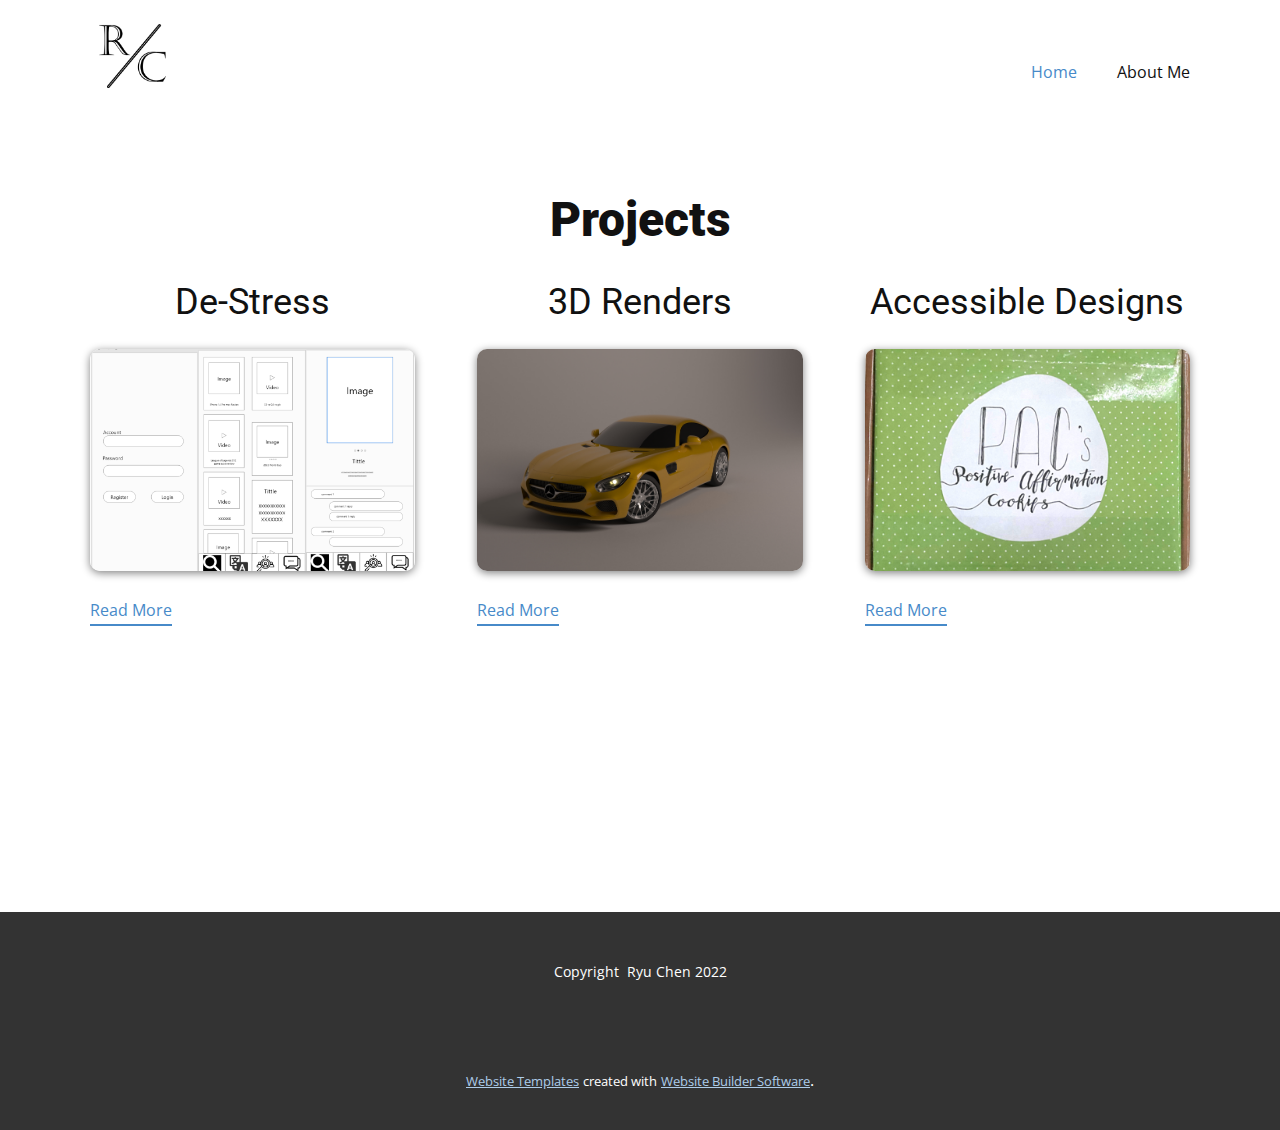
<file: index.html>
<!DOCTYPE html>
<html style="font-size: 16px;" lang="en"><head>
    <meta name="viewport" content="width=device-width, initial-scale=1.0">
    <meta charset="utf-8">
    <meta name="keywords" content="De-Stress, 3D Renders, UX 220">
    <meta name="description" content="">
    <title>Home</title>
    <link rel="stylesheet" href="nicepage.css" media="screen">
<link rel="stylesheet" href="Home.css" media="screen">
    <script class="u-script" type="text/javascript" src="jquery.js" defer=""></script>
    <script class="u-script" type="text/javascript" src="nicepage.js" defer=""></script>
    <meta name="generator" content="Nicepage 5.0.7, nicepage.com">
    <link id="u-theme-google-font" rel="stylesheet" href="https://fonts.googleapis.com/css?family=Roboto:100,100i,300,300i,400,400i,500,500i,700,700i,900,900i|Open+Sans:300,300i,400,400i,500,500i,600,600i,700,700i,800,800i">
    
    
    
    <script type="application/ld+json">{
		"@context": "http://schema.org",
		"@type": "Organization",
		"name": "",
		"logo": "/images/rclogo.png"
}</script>
    <meta name="theme-color" content="#478ac9">
    <meta property="og:title" content="Home">
    <meta property="og:type" content="website">
  </head>
  <body data-home-page="Home.html" data-home-page-title="Home" class="u-body u-xl-mode" data-lang="en"><header class="u-clearfix u-header u-header" id="sec-43d7"><div class="u-clearfix u-sheet u-sheet-1">
        <a href="https://nicepage.com" class="u-image u-logo u-image-1" data-image-width="404" data-image-height="385">
          <img src="/images/rclogo.png" class="u-logo-image u-logo-image-1">
        </a>
        <nav class="u-menu u-menu-one-level u-offcanvas u-menu-1">
          <div class="menu-collapse" style="font-size: 1rem; letter-spacing: 0px;">
            <a class="u-button-style u-custom-left-right-menu-spacing u-custom-padding-bottom u-custom-top-bottom-menu-spacing u-nav-link u-text-active-palette-1-base u-text-hover-palette-2-base" href="#">
              <svg class="u-svg-link" viewBox="0 0 24 24"><use xmlns:xlink="http://www.w3.org/1999/xlink" xlink:href="#menu-hamburger"></use></svg>
              <svg class="u-svg-content" version="1.1" id="menu-hamburger" viewBox="0 0 16 16" x="0px" y="0px" xmlns:xlink="http://www.w3.org/1999/xlink" xmlns="http://www.w3.org/2000/svg"><g><rect y="1" width="16" height="2"></rect><rect y="7" width="16" height="2"></rect><rect y="13" width="16" height="2"></rect>
</g></svg>
            </a>
          </div>
          <div class="u-custom-menu u-nav-container">
            <ul class="u-nav u-unstyled u-nav-1"><li class="u-nav-item"><a class="u-button-style u-nav-link u-text-active-palette-1-base u-text-hover-palette-2-base" href="/Home.html" style="padding: 10px 20px;">Home</a>
</li><li class="u-nav-item"><a class="u-button-style u-nav-link u-text-active-palette-1-base u-text-hover-palette-2-base" href="/About.html" style="padding: 10px 20px;">About Me</a>
</li></ul>
          </div>
          <div class="u-custom-menu u-nav-container-collapse">
            <div class="u-black u-container-style u-inner-container-layout u-opacity u-opacity-95 u-sidenav">
              <div class="u-inner-container-layout u-sidenav-overflow">
                <div class="u-menu-close"></div>
                <ul class="u-align-center u-nav u-popupmenu-items u-unstyled u-nav-2"><li class="u-nav-item"><a class="u-button-style u-nav-link" href="/Home.html">Home</a>
</li><li class="u-nav-item"><a class="u-button-style u-nav-link" href="/About.html">About Me</a>
</li></ul>
              </div>
            </div>
            <div class="u-black u-menu-overlay u-opacity u-opacity-70"></div>
          </div>
        </nav>
      </div></header>
    <section class="u-clearfix u-section-1" id="sec-c384">
      <div class="u-clearfix u-sheet u-sheet-1">
        <h1 class="u-text u-text-default u-text-1">Projects</h1><!--blog--><!--blog_options_json--><!--{"type":"Recent","source":"","tags":"","count":""}--><!--/blog_options_json-->
        <div class="u-blog u-expanded-width u-blog-1">
          <div class="u-repeater u-repeater-1"><!--blog_post-->
            <div class="u-blog-post u-container-style u-repeater-item u-white u-repeater-item-1" data-href="/Projects/De-Stress.html" title="De-Stress">
              <div class="u-container-layout u-similar-container u-container-layout-1">
                <h2 class="u-text u-text-default u-text-2">
                  <a class="u-active-none u-border-none u-btn u-btn-round u-button-link u-button-style u-hover-feature u-hover-none u-none u-text-body-color u-btn-1" href="/Projects/De-Stress.html">De-Stress</a>
                </h2>
                <a class="u-post-header-link" href="/blog/post-5.html"><!--blog_post_image-->
                  <img class="u-blog-control u-expanded-width u-hover-feature u-image u-image-round u-radius-10 u-image-1" src="/images/lowfd1.png" data-image-width="1042" data-image-height="774"><!--/blog_post_image-->
                </a><!--blog_post_readmore-->
                <a href="/blog/post-5.html" class="u-blog-control u-border-2 u-border-no-left u-border-no-right u-border-no-top u-border-palette-1-base u-btn u-btn-rectangle u-button-style u-none u-btn-2"><!--blog_post_readmore_content--><!--options_json--><!--{"content":"","defaultValue":"Read More"}--><!--/options_json-->Read More<!--/blog_post_readmore_content--></a><!--/blog_post_readmore-->
              </div>
            </div><!--/blog_post--><!--blog_post-->
            <div class="u-blog-post u-container-style u-repeater-item u-white u-repeater-item-2">
              <div class="u-container-layout u-similar-container u-container-layout-2">
                <h2 class="u-text u-text-default u-text-3">
                  <a class="u-active-none u-border-none u-btn u-btn-round u-button-link u-button-style u-hover-feature u-hover-none u-none u-text-body-color u-btn-3" href="/Projects/3D-Renders.html">3D Renders</a>
                </h2>
                <a class="u-post-header-link" href="/blog/3d-renders.html"><!--blog_post_image-->
                  <img class="u-blog-control u-expanded-width u-hover-feature u-image u-image-round u-radius-10 u-image-2" src="/images/render4.jpg" data-image-width="1920" data-image-height="1080"><!--/blog_post_image-->
                </a><!--blog_post_readmore-->
                <a href="/blog/3d-renders.html" class="u-blog-control u-border-2 u-border-no-left u-border-no-right u-border-no-top u-border-palette-1-base u-btn u-btn-rectangle u-button-style u-none u-btn-4"><!--blog_post_readmore_content--><!--options_json--><!--{"content":"","defaultValue":"Read More"}--><!--/options_json-->Read More<!--/blog_post_readmore_content--></a><!--/blog_post_readmore-->
              </div>
            </div><!--/blog_post--><!--blog_post-->
            <div class="u-blog-post u-container-style u-repeater-item u-white u-repeater-item-3">
              <div class="u-container-layout u-similar-container u-container-layout-3">
                <h2 class="u-text u-text-default u-text-4">
                  <a class="u-active-none u-border-none u-btn u-btn-round u-button-link u-button-style u-hover-feature u-hover-none u-none u-text-body-color u-text-hover-black u-btn-5" href="/Projects/Accessible-Designs.html">Accessible Designs</a>
                </h2>
                <a class="u-post-header-link" href="/blog/post-3.html"><!--blog_post_image-->
                  <img class="u-blog-control u-expanded-width u-hover-feature u-image u-image-round u-radius-10 u-image-3" src="/images/Picture4.png" data-image-width="417" data-image-height="352"><!--/blog_post_image-->
                </a><!--blog_post_readmore-->
                <a href="/blog/post-3.html" class="u-blog-control u-border-2 u-border-no-left u-border-no-right u-border-no-top u-border-palette-1-base u-btn u-btn-rectangle u-button-style u-none u-btn-6"><!--blog_post_readmore_content--><!--options_json--><!--{"content":"","defaultValue":"Read More"}--><!--/options_json-->Read More<!--/blog_post_readmore_content--></a><!--/blog_post_readmore-->
              </div>
            </div><!--/blog_post-->
          </div>
        </div><!--/blog-->
      </div>
      
      
      
      
      
      
    </section>
    <section class="u-align-center u-clearfix u-section-2" id="sec-77fc">
      <div class="u-clearfix u-sheet u-valign-middle u-sheet-1"></div>
    </section>
    
    
    <footer class="u-align-center u-clearfix u-footer u-grey-80 u-footer" id="sec-7f23"><div class="u-clearfix u-sheet u-sheet-1">
        <p class="u-small-text u-text u-text-variant u-text-1">Copyright&nbsp; Ryu Chen 2022</p>
      </div></footer>
    <section class="u-backlink u-clearfix u-grey-80">
      <a class="u-link" href="https://nicepage.com/website-templates" target="_blank">
        <span>Website Templates</span>
      </a>
      <p class="u-text">
        <span>created with</span>
      </p>
      <a class="u-link" href="" target="_blank">
        <span>Website Builder Software</span>
      </a>. 
    </section>
  
</body></html>
</file>
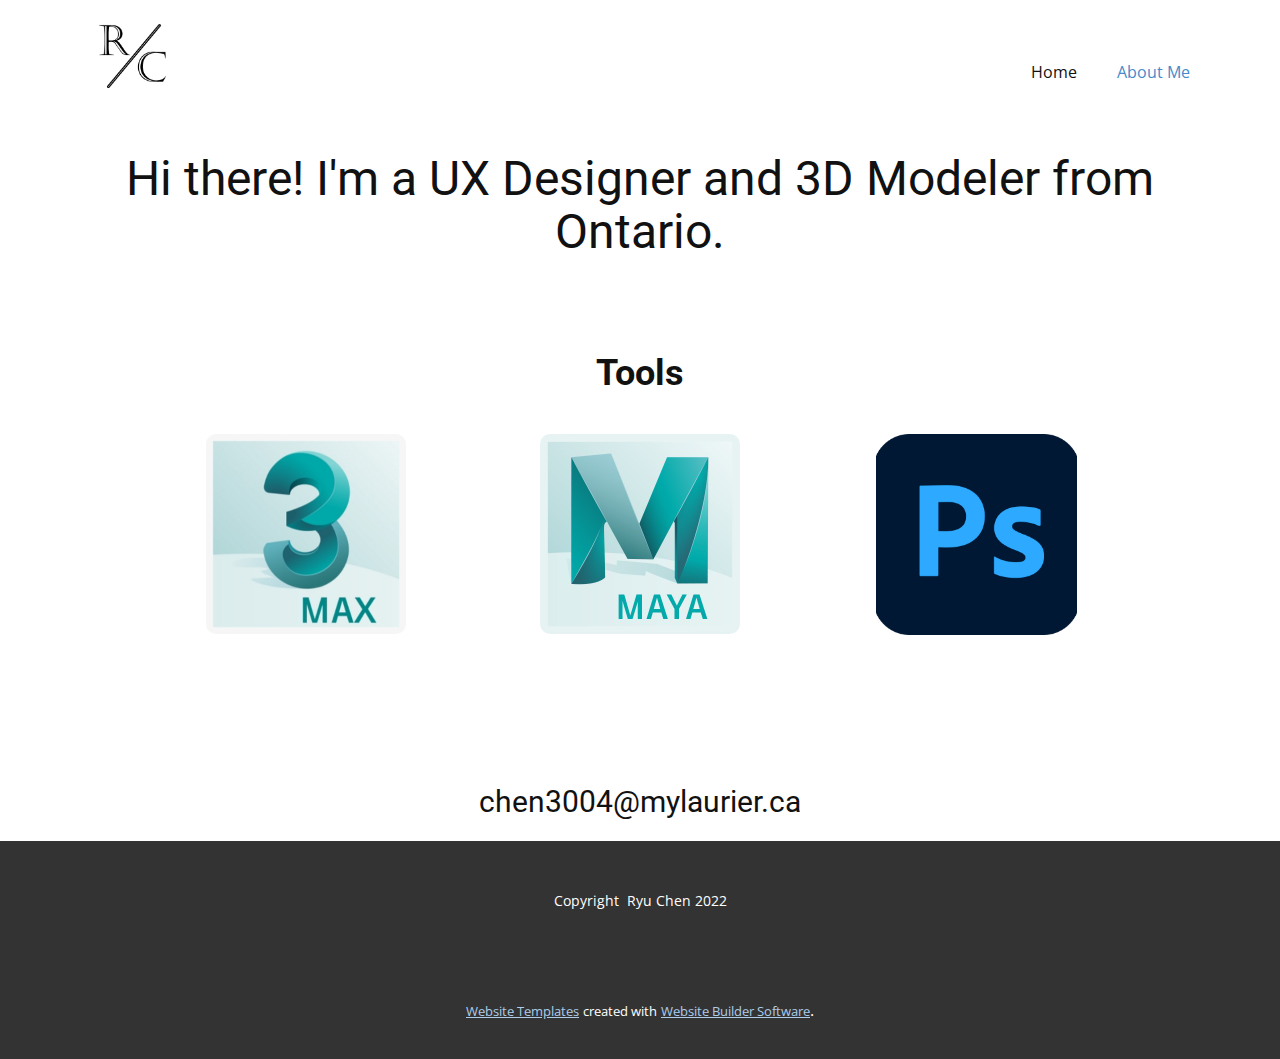
<file: About.html>
<!DOCTYPE html>
<html style="font-size: 16px;" lang="en"><head>
    <meta name="viewport" content="width=device-width, initial-scale=1.0">
    <meta charset="utf-8">
    <meta name="keywords" content="Hi there! I&amp;apos;m a UX Designer and 3D Modeler from Ontario., Tools">
    <meta name="description" content="">
    <title>About</title>
    <link rel="stylesheet" href="nicepage.css" media="screen">
<link rel="stylesheet" href="About.css" media="screen">
    <script class="u-script" type="text/javascript" src="jquery.js" defer=""></script>
    <script class="u-script" type="text/javascript" src="nicepage.js" defer=""></script>
    <meta name="generator" content="Nicepage 5.0.7, nicepage.com">
    <link id="u-theme-google-font" rel="stylesheet" href="https://fonts.googleapis.com/css?family=Roboto:100,100i,300,300i,400,400i,500,500i,700,700i,900,900i|Open+Sans:300,300i,400,400i,500,500i,600,600i,700,700i,800,800i">
    
    
    <script type="application/ld+json">{
		"@context": "http://schema.org",
		"@type": "Organization",
		"name": "",
		"logo": "/images/rclogo.png"
}</script>
    <meta name="theme-color" content="#478ac9">
    <meta property="og:title" content="About">
    <meta property="og:type" content="website">
  </head>
  <body class="u-body u-xl-mode" data-lang="en"><header class="u-clearfix u-header u-header" id="sec-43d7"><div class="u-clearfix u-sheet u-sheet-1">
        <a href="https://nicepage.com" class="u-image u-logo u-image-1" data-image-width="404" data-image-height="385">
          <img src="/images/rclogo.png" class="u-logo-image u-logo-image-1">
        </a>
        <nav class="u-menu u-menu-one-level u-offcanvas u-menu-1">
          <div class="menu-collapse" style="font-size: 1rem; letter-spacing: 0px;">
            <a class="u-button-style u-custom-left-right-menu-spacing u-custom-padding-bottom u-custom-top-bottom-menu-spacing u-nav-link u-text-active-palette-1-base u-text-hover-palette-2-base" href="#">
              <svg class="u-svg-link" viewBox="0 0 24 24"><use xmlns:xlink="http://www.w3.org/1999/xlink" xlink:href="#menu-hamburger"></use></svg>
              <svg class="u-svg-content" version="1.1" id="menu-hamburger" viewBox="0 0 16 16" x="0px" y="0px" xmlns:xlink="http://www.w3.org/1999/xlink" xmlns="http://www.w3.org/2000/svg"><g><rect y="1" width="16" height="2"></rect><rect y="7" width="16" height="2"></rect><rect y="13" width="16" height="2"></rect>
</g></svg>
            </a>
          </div>
          <div class="u-custom-menu u-nav-container">
            <ul class="u-nav u-unstyled u-nav-1"><li class="u-nav-item"><a class="u-button-style u-nav-link u-text-active-palette-1-base u-text-hover-palette-2-base" href="/Home.html" style="padding: 10px 20px;">Home</a>
</li><li class="u-nav-item"><a class="u-button-style u-nav-link u-text-active-palette-1-base u-text-hover-palette-2-base" href="/About.html" style="padding: 10px 20px;">About Me</a>
</li></ul>
          </div>
          <div class="u-custom-menu u-nav-container-collapse">
            <div class="u-black u-container-style u-inner-container-layout u-opacity u-opacity-95 u-sidenav">
              <div class="u-inner-container-layout u-sidenav-overflow">
                <div class="u-menu-close"></div>
                <ul class="u-align-center u-nav u-popupmenu-items u-unstyled u-nav-2"><li class="u-nav-item"><a class="u-button-style u-nav-link" href="/Home.html">Home</a>
</li><li class="u-nav-item"><a class="u-button-style u-nav-link" href="/About.html">About Me</a>
</li></ul>
              </div>
            </div>
            <div class="u-black u-menu-overlay u-opacity u-opacity-70"></div>
          </div>
        </nav>
      </div></header>
    <section class="u-clearfix u-section-1" id="sec-31d0">
      <div class="u-clearfix u-sheet u-sheet-1">
        <h1 class="u-align-center u-text u-text-default u-text-1">Hi there! I'm a UX Designer and 3D Modeler from Ontario.</h1>
        <h2 class="u-align-center u-text u-text-default u-text-2">Tools</h2>
        <img class="u-image u-image-round u-preserve-proportions u-radius-10 u-image-1" src="/images/346-3465561_3ds-max-3d-max-logo-png.png" alt="" data-image-width="300" data-image-height="300">
        <img class="u-image u-image-round u-preserve-proportions u-radius-10 u-image-2" src="/images/66434c6d-9f5f-4be1-93c9-00686f39908c.jpeg" alt="" data-image-width="400" data-image-height="400">
        <img class="u-image u-image-round u-radius-10 u-image-3" src="/images/Adobe_Photoshop_CC_icon.svg.png" alt="" data-image-width="640" data-image-height="624">
        <h3 class="u-align-center u-text u-text-default u-text-3">chen3004@mylaurier.ca</h3>
      </div>
    </section>
    
    
    <footer class="u-align-center u-clearfix u-footer u-grey-80 u-footer" id="sec-7f23"><div class="u-clearfix u-sheet u-sheet-1">
        <p class="u-small-text u-text u-text-variant u-text-1">Copyright&nbsp; Ryu Chen 2022</p>
      </div></footer>
    <section class="u-backlink u-clearfix u-grey-80">
      <a class="u-link" href="https://nicepage.com/website-templates" target="_blank">
        <span>Website Templates</span>
      </a>
      <p class="u-text">
        <span>created with</span>
      </p>
      <a class="u-link" href="" target="_blank">
        <span>Website Builder Software</span>
      </a>. 
    </section>
  
</body></html>
</file>
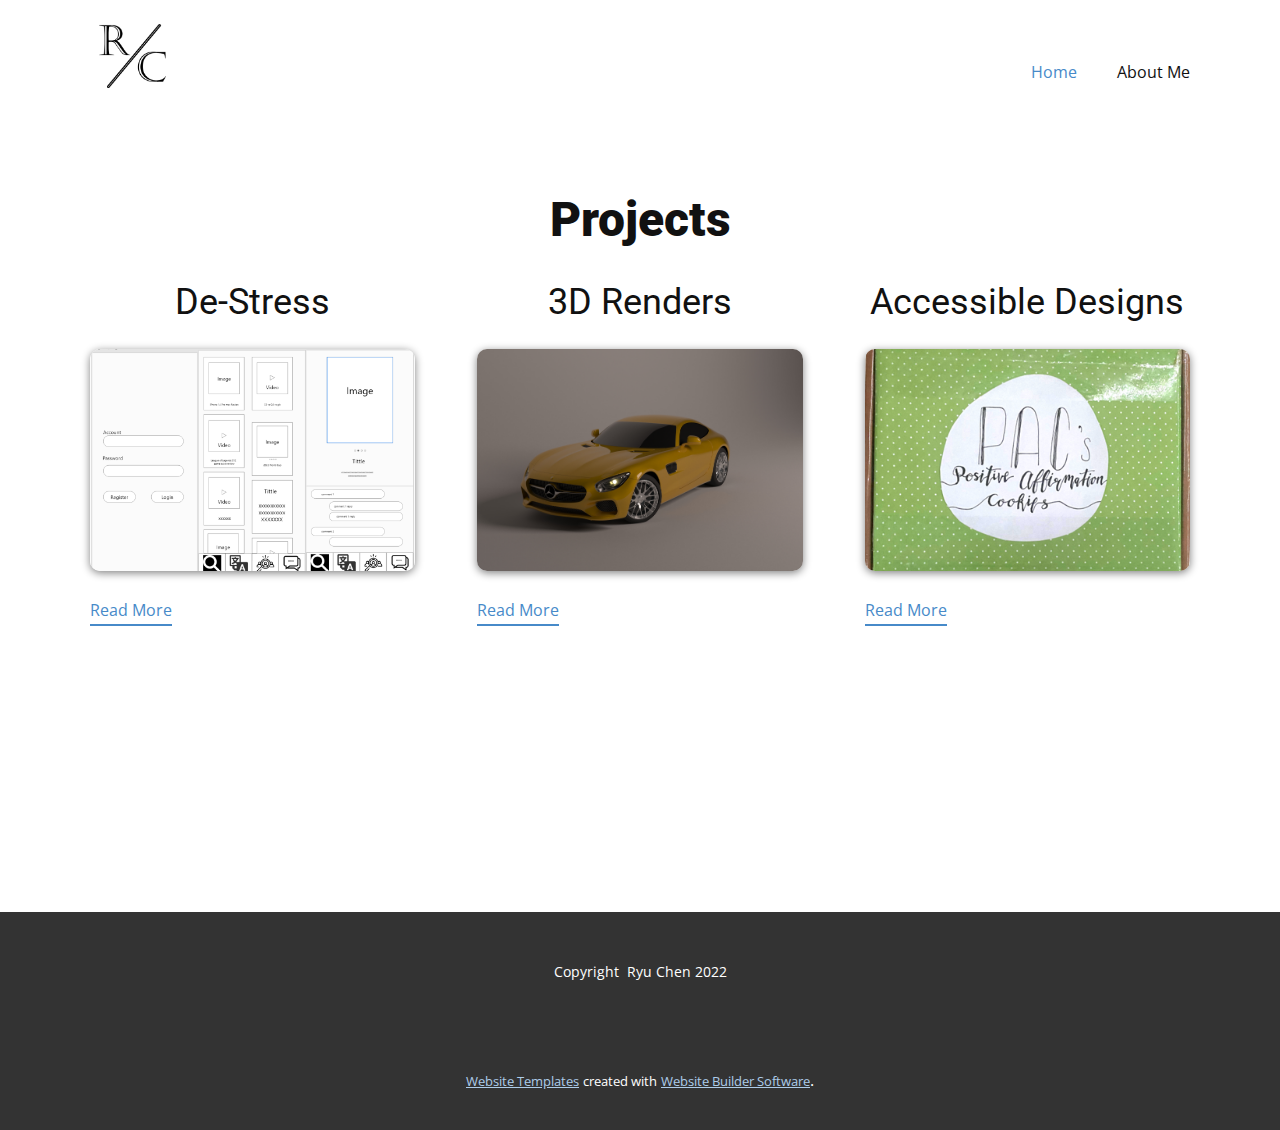
<file: Home.html>
<!DOCTYPE html>
<html style="font-size: 16px;" lang="en"><head>
    <meta name="viewport" content="width=device-width, initial-scale=1.0">
    <meta charset="utf-8">
    <meta name="keywords" content="De-Stress, 3D Renders, UX 220">
    <meta name="description" content="">
    <title>Home</title>
    <link rel="stylesheet" href="nicepage.css" media="screen">
<link rel="stylesheet" href="Home.css" media="screen">
    <script class="u-script" type="text/javascript" src="jquery.js" defer=""></script>
    <script class="u-script" type="text/javascript" src="nicepage.js" defer=""></script>
    <meta name="generator" content="Nicepage 5.0.7, nicepage.com">
    <link id="u-theme-google-font" rel="stylesheet" href="https://fonts.googleapis.com/css?family=Roboto:100,100i,300,300i,400,400i,500,500i,700,700i,900,900i|Open+Sans:300,300i,400,400i,500,500i,600,600i,700,700i,800,800i">
    
    
    
    <script type="application/ld+json">{
		"@context": "http://schema.org",
		"@type": "Organization",
		"name": "",
		"logo": "/images/rclogo.png"
}</script>
    <meta name="theme-color" content="#478ac9">
    <meta property="og:title" content="Home">
    <meta property="og:type" content="website">
  </head>
  <body class="u-body u-xl-mode" data-lang="en"><header class="u-clearfix u-header u-header" id="sec-43d7"><div class="u-clearfix u-sheet u-sheet-1">
        <a href="https://nicepage.com" class="u-image u-logo u-image-1" data-image-width="404" data-image-height="385">
          <img src="/images/rclogo.png" class="u-logo-image u-logo-image-1">
        </a>
        <nav class="u-menu u-menu-one-level u-offcanvas u-menu-1">
          <div class="menu-collapse" style="font-size: 1rem; letter-spacing: 0px;">
            <a class="u-button-style u-custom-left-right-menu-spacing u-custom-padding-bottom u-custom-top-bottom-menu-spacing u-nav-link u-text-active-palette-1-base u-text-hover-palette-2-base" href="#">
              <svg class="u-svg-link" viewBox="0 0 24 24"><use xmlns:xlink="http://www.w3.org/1999/xlink" xlink:href="#menu-hamburger"></use></svg>
              <svg class="u-svg-content" version="1.1" id="menu-hamburger" viewBox="0 0 16 16" x="0px" y="0px" xmlns:xlink="http://www.w3.org/1999/xlink" xmlns="http://www.w3.org/2000/svg"><g><rect y="1" width="16" height="2"></rect><rect y="7" width="16" height="2"></rect><rect y="13" width="16" height="2"></rect>
</g></svg>
            </a>
          </div>
          <div class="u-custom-menu u-nav-container">
            <ul class="u-nav u-unstyled u-nav-1"><li class="u-nav-item"><a class="u-button-style u-nav-link u-text-active-palette-1-base u-text-hover-palette-2-base" href="/Home.html" style="padding: 10px 20px;">Home</a>
</li><li class="u-nav-item"><a class="u-button-style u-nav-link u-text-active-palette-1-base u-text-hover-palette-2-base" href="/About.html" style="padding: 10px 20px;">About Me</a>
</li></ul>
          </div>
          <div class="u-custom-menu u-nav-container-collapse">
            <div class="u-black u-container-style u-inner-container-layout u-opacity u-opacity-95 u-sidenav">
              <div class="u-inner-container-layout u-sidenav-overflow">
                <div class="u-menu-close"></div>
                <ul class="u-align-center u-nav u-popupmenu-items u-unstyled u-nav-2"><li class="u-nav-item"><a class="u-button-style u-nav-link" href="/Home.html">Home</a>
</li><li class="u-nav-item"><a class="u-button-style u-nav-link" href="/About.html">About Me</a>
</li></ul>
              </div>
            </div>
            <div class="u-black u-menu-overlay u-opacity u-opacity-70"></div>
          </div>
        </nav>
      </div></header>
    <section class="u-clearfix u-section-1" id="sec-c384">
      <div class="u-clearfix u-sheet u-sheet-1">
        <h1 class="u-text u-text-default u-text-1">Projects</h1><!--blog--><!--blog_options_json--><!--{"type":"Recent","source":"","tags":"","count":""}--><!--/blog_options_json-->
        <div class="u-blog u-expanded-width u-blog-1">
          <div class="u-repeater u-repeater-1"><!--blog_post-->
            <div class="u-blog-post u-container-style u-repeater-item u-white u-repeater-item-1" data-href="/Projects/De-Stress.html" title="De-Stress">
              <div class="u-container-layout u-similar-container u-container-layout-1">
                <h2 class="u-text u-text-default u-text-2">
                  <a class="u-active-none u-border-none u-btn u-btn-round u-button-link u-button-style u-hover-feature u-hover-none u-none u-text-body-color u-btn-1" href="/Projects/De-Stress.html">De-Stress</a>
                </h2>
                <a class="u-post-header-link" href="/blog/post-5.html"><!--blog_post_image-->
                  <img class="u-blog-control u-expanded-width u-hover-feature u-image u-image-round u-radius-10 u-image-1" src="/images/lowfd1.png" data-image-width="1042" data-image-height="774"><!--/blog_post_image-->
                </a><!--blog_post_readmore-->
                <a href="/blog/post-5.html" class="u-blog-control u-border-2 u-border-no-left u-border-no-right u-border-no-top u-border-palette-1-base u-btn u-btn-rectangle u-button-style u-none u-btn-2"><!--blog_post_readmore_content--><!--options_json--><!--{"content":"","defaultValue":"Read More"}--><!--/options_json-->Read More<!--/blog_post_readmore_content--></a><!--/blog_post_readmore-->
              </div>
            </div><!--/blog_post--><!--blog_post-->
            <div class="u-blog-post u-container-style u-repeater-item u-white u-repeater-item-2">
              <div class="u-container-layout u-similar-container u-container-layout-2">
                <h2 class="u-text u-text-default u-text-3">
                  <a class="u-active-none u-border-none u-btn u-btn-round u-button-link u-button-style u-hover-feature u-hover-none u-none u-text-body-color u-btn-3" href="/Projects/3D-Renders.html">3D Renders</a>
                </h2>
                <a class="u-post-header-link" href="/blog/3d-renders.html"><!--blog_post_image-->
                  <img class="u-blog-control u-expanded-width u-hover-feature u-image u-image-round u-radius-10 u-image-2" src="/images/render4.jpg" data-image-width="1920" data-image-height="1080"><!--/blog_post_image-->
                </a><!--blog_post_readmore-->
                <a href="/blog/3d-renders.html" class="u-blog-control u-border-2 u-border-no-left u-border-no-right u-border-no-top u-border-palette-1-base u-btn u-btn-rectangle u-button-style u-none u-btn-4"><!--blog_post_readmore_content--><!--options_json--><!--{"content":"","defaultValue":"Read More"}--><!--/options_json-->Read More<!--/blog_post_readmore_content--></a><!--/blog_post_readmore-->
              </div>
            </div><!--/blog_post--><!--blog_post-->
            <div class="u-blog-post u-container-style u-repeater-item u-white u-repeater-item-3">
              <div class="u-container-layout u-similar-container u-container-layout-3">
                <h2 class="u-text u-text-default u-text-4">
                  <a class="u-active-none u-border-none u-btn u-btn-round u-button-link u-button-style u-hover-feature u-hover-none u-none u-text-body-color u-text-hover-black u-btn-5" href="/Projects/Accessible-Designs.html">Accessible Designs</a>
                </h2>
                <a class="u-post-header-link" href="/blog/post-3.html"><!--blog_post_image-->
                  <img class="u-blog-control u-expanded-width u-hover-feature u-image u-image-round u-radius-10 u-image-3" src="/images/Picture4.png" data-image-width="417" data-image-height="352"><!--/blog_post_image-->
                </a><!--blog_post_readmore-->
                <a href="/blog/post-3.html" class="u-blog-control u-border-2 u-border-no-left u-border-no-right u-border-no-top u-border-palette-1-base u-btn u-btn-rectangle u-button-style u-none u-btn-6"><!--blog_post_readmore_content--><!--options_json--><!--{"content":"","defaultValue":"Read More"}--><!--/options_json-->Read More<!--/blog_post_readmore_content--></a><!--/blog_post_readmore-->
              </div>
            </div><!--/blog_post-->
          </div>
        </div><!--/blog-->
      </div>
      
      
      
      
      
      
    </section>
    <section class="u-align-center u-clearfix u-section-2" id="sec-77fc">
      <div class="u-clearfix u-sheet u-valign-middle u-sheet-1"></div>
    </section>
    
    
    <footer class="u-align-center u-clearfix u-footer u-grey-80 u-footer" id="sec-7f23"><div class="u-clearfix u-sheet u-sheet-1">
        <p class="u-small-text u-text u-text-variant u-text-1">Copyright&nbsp; Ryu Chen 2022</p>
      </div></footer>
    <section class="u-backlink u-clearfix u-grey-80">
      <a class="u-link" href="https://nicepage.com/website-templates" target="_blank">
        <span>Website Templates</span>
      </a>
      <p class="u-text">
        <span>created with</span>
      </p>
      <a class="u-link" href="" target="_blank">
        <span>Website Builder Software</span>
      </a>. 
    </section>
  
</body></html>
</file>
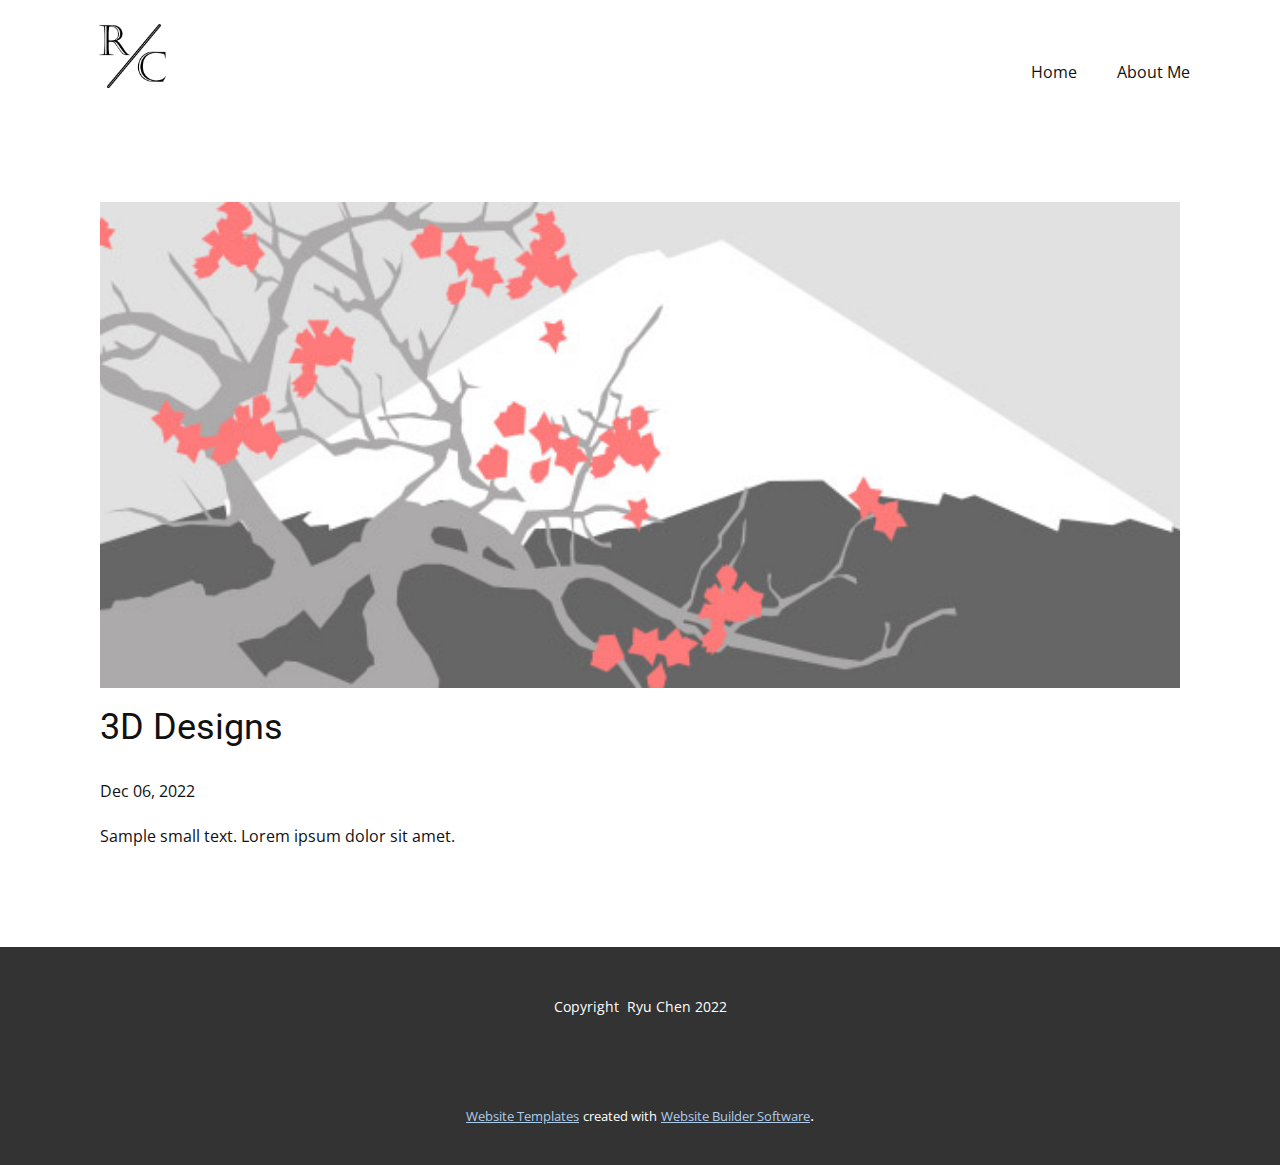
<file: blog/3d-designs.html>
<!DOCTYPE html>
<html style="font-size: 16px;" lang="en"><head>
    <meta name="viewport" content="width=device-width, initial-scale=1.0">
    <meta charset="utf-8">
    <meta name="keywords" content="Post 1 Headline">
    <meta name="description" content="">
    <title>3D Designs</title>
    <link rel="stylesheet" href="/nicepage.css" media="screen">
<link rel="stylesheet" href="/Post-Template.css" media="screen">
    <script class="u-script" type="text/javascript" src="/jquery.js" defer=""></script>
    <script class="u-script" type="text/javascript" src="/nicepage.js" defer=""></script>
    <meta name="generator" content="Nicepage 5.0.7, nicepage.com">
    <link id="u-theme-google-font" rel="stylesheet" href="https://fonts.googleapis.com/css?family=Roboto:100,100i,300,300i,400,400i,500,500i,700,700i,900,900i|Open+Sans:300,300i,400,400i,500,500i,600,600i,700,700i,800,800i">
    
    
    <script type="application/ld+json">{
		"@context": "http://schema.org",
		"@type": "Organization",
		"name": "",
		"logo": "/images/rclogo.png"
}</script>
    <meta name="theme-color" content="#478ac9">
  </head>
  <body class="u-body u-xl-mode" data-lang="en"><header class="u-clearfix u-header u-header" id="sec-43d7"><div class="u-clearfix u-sheet u-sheet-1">
        <a href="https://nicepage.com" class="u-image u-logo u-image-1" data-image-width="404" data-image-height="385">
          <img src="/images/rclogo.png" class="u-logo-image u-logo-image-1">
        </a>
        <nav class="u-menu u-menu-one-level u-offcanvas u-menu-1">
          <div class="menu-collapse" style="font-size: 1rem; letter-spacing: 0px;">
            <a class="u-button-style u-custom-left-right-menu-spacing u-custom-padding-bottom u-custom-top-bottom-menu-spacing u-nav-link u-text-active-palette-1-base u-text-hover-palette-2-base" href="#">
              <svg class="u-svg-link" viewBox="0 0 24 24"><use xmlns:xlink="http://www.w3.org/1999/xlink" xlink:href="#menu-hamburger"></use></svg>
              <svg class="u-svg-content" version="1.1" id="menu-hamburger" viewBox="0 0 16 16" x="0px" y="0px" xmlns:xlink="http://www.w3.org/1999/xlink" xmlns="http://www.w3.org/2000/svg"><g><rect y="1" width="16" height="2"></rect><rect y="7" width="16" height="2"></rect><rect y="13" width="16" height="2"></rect>
</g></svg>
            </a>
          </div>
          <div class="u-custom-menu u-nav-container">
            <ul class="u-nav u-unstyled u-nav-1"><li class="u-nav-item"><a class="u-button-style u-nav-link u-text-active-palette-1-base u-text-hover-palette-2-base" href="/Home.html" style="padding: 10px 20px;">Home</a>
</li><li class="u-nav-item"><a class="u-button-style u-nav-link u-text-active-palette-1-base u-text-hover-palette-2-base" href="/About.html" style="padding: 10px 20px;">About Me</a>
</li></ul>
          </div>
          <div class="u-custom-menu u-nav-container-collapse">
            <div class="u-black u-container-style u-inner-container-layout u-opacity u-opacity-95 u-sidenav">
              <div class="u-inner-container-layout u-sidenav-overflow">
                <div class="u-menu-close"></div>
                <ul class="u-align-center u-nav u-popupmenu-items u-unstyled u-nav-2"><li class="u-nav-item"><a class="u-button-style u-nav-link" href="/Home.html">Home</a>
</li><li class="u-nav-item"><a class="u-button-style u-nav-link" href="/About.html">About Me</a>
</li></ul>
              </div>
            </div>
            <div class="u-black u-menu-overlay u-opacity u-opacity-70"></div>
          </div>
        </nav>
      </div></header>
    <section class="u-align-center u-clearfix u-section-1" id="sec-862e">
      <div class="u-clearfix u-sheet u-valign-middle-md u-valign-middle-sm u-valign-middle-xs u-sheet-1"><!--post_details--><!--post_details_options_json--><!--{"source":""}--><!--/post_details_options_json--><!--blog_post-->
        <div class="u-container-style u-expanded-width u-post-details u-post-details-1">
          <div class="u-container-layout u-valign-middle u-container-layout-1"><!--blog_post_image-->
            <img alt="" class="u-blog-control u-expanded-width u-image u-image-default u-image-1" src="/images/0fd3416c.jpeg"><!--/blog_post_image--><!--blog_post_header-->
            <h2 class="u-blog-control u-text u-text-1">3D Designs</h2><!--/blog_post_header--><!--blog_post_metadata-->
            <div class="u-blog-control u-metadata u-metadata-1"><!--blog_post_metadata_date-->
              <span class="u-meta-date u-meta-icon">Dec 06, 2022</span><!--/blog_post_metadata_date--><!--blog_post_metadata_category-->
              <!--/blog_post_metadata_category--><!--blog_post_metadata_comments-->
              <!--/blog_post_metadata_comments-->
            </div><!--/blog_post_metadata--><!--blog_post_content-->
            <div class="u-align-justify u-blog-control u-post-content u-text u-text-2 fr-view">
  Sample small text. Lorem ipsum dolor sit amet.
  </div><!--/blog_post_content-->
          </div>
        </div><!--/blog_post--><!--/post_details-->
      </div>
    </section>
    
    
    <footer class="u-align-center u-clearfix u-footer u-grey-80 u-footer" id="sec-7f23"><div class="u-clearfix u-sheet u-sheet-1">
        <p class="u-small-text u-text u-text-variant u-text-1">Copyright&nbsp; Ryu Chen 2022</p>
      </div></footer>
    <section class="u-backlink u-clearfix u-grey-80">
      <a class="u-link" href="https://nicepage.com/website-templates" target="_blank">
        <span>Website Templates</span>
      </a>
      <p class="u-text">
        <span>created with</span>
      </p>
      <a class="u-link" href="" target="_blank">
        <span>Website Builder Software</span>
      </a>. 
    </section>
  
</body></html>
</file>
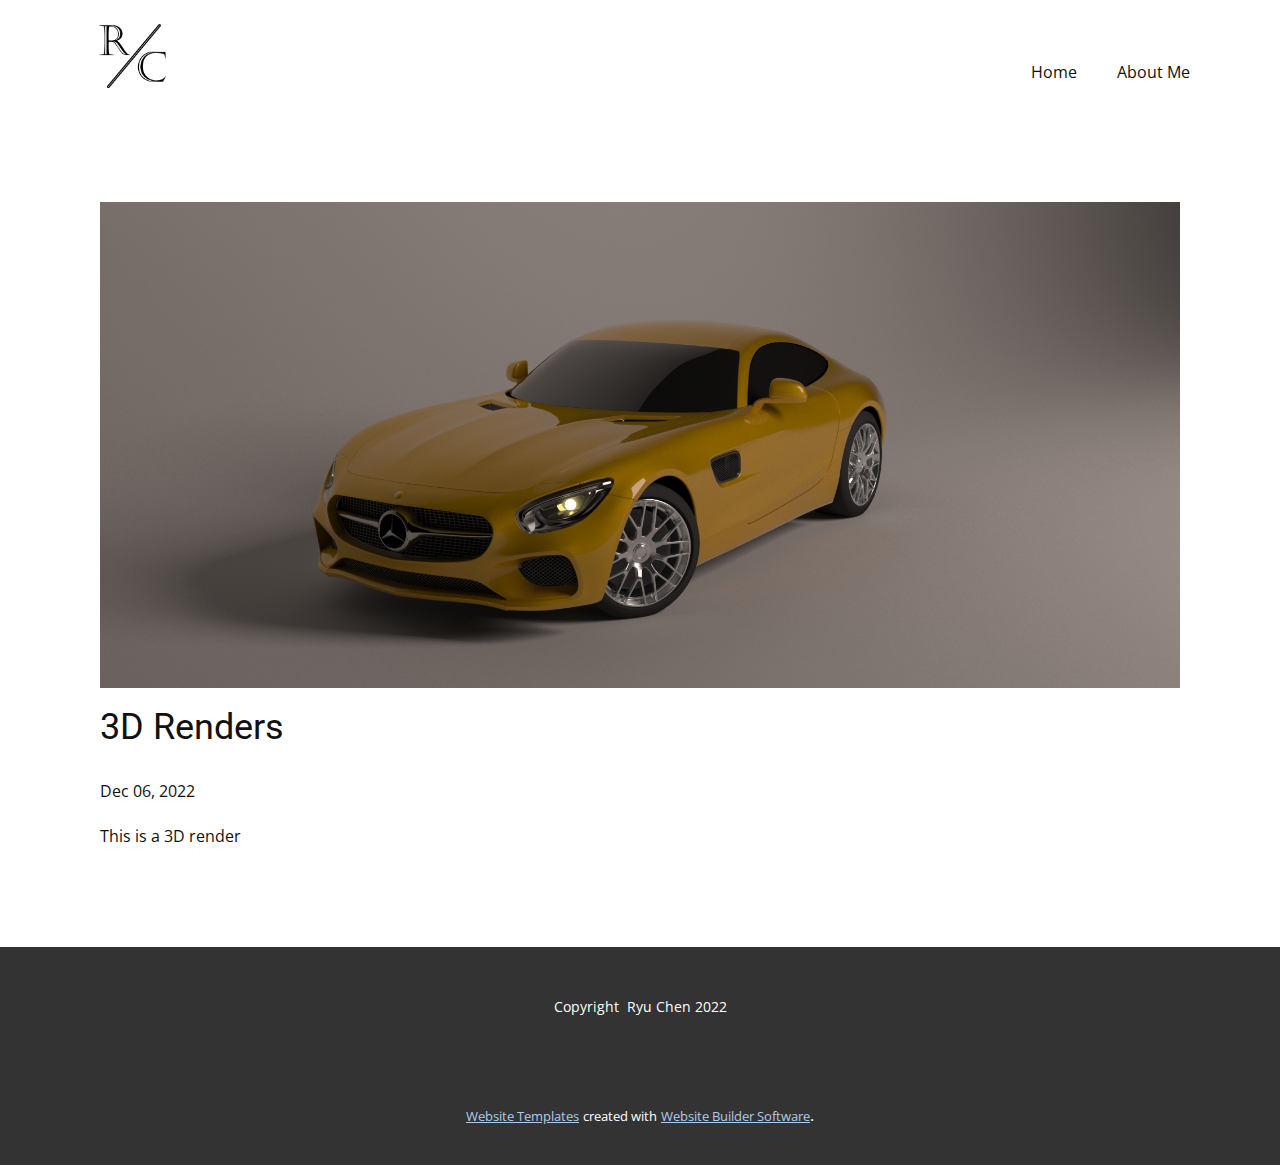
<file: blog/3d-renders.html>
<!DOCTYPE html>
<html style="font-size: 16px;" lang="en"><head>
    <meta name="viewport" content="width=device-width, initial-scale=1.0">
    <meta charset="utf-8">
    <meta name="keywords" content="Post 1 Headline">
    <meta name="description" content="">
    <title>3D Renders</title>
    <link rel="stylesheet" href="/nicepage.css" media="screen">
<link rel="stylesheet" href="/Post-Template.css" media="screen">
    <script class="u-script" type="text/javascript" src="/jquery.js" defer=""></script>
    <script class="u-script" type="text/javascript" src="/nicepage.js" defer=""></script>
    <meta name="generator" content="Nicepage 5.0.7, nicepage.com">
    <link id="u-theme-google-font" rel="stylesheet" href="https://fonts.googleapis.com/css?family=Roboto:100,100i,300,300i,400,400i,500,500i,700,700i,900,900i|Open+Sans:300,300i,400,400i,500,500i,600,600i,700,700i,800,800i">
    
    
    <script type="application/ld+json">{
		"@context": "http://schema.org",
		"@type": "Organization",
		"name": "",
		"logo": "/images/rclogo.png"
}</script>
    <meta name="theme-color" content="#478ac9">
  </head>
  <body class="u-body u-xl-mode" data-lang="en"><header class="u-clearfix u-header u-header" id="sec-43d7"><div class="u-clearfix u-sheet u-sheet-1">
        <a href="https://nicepage.com" class="u-image u-logo u-image-1" data-image-width="404" data-image-height="385">
          <img src="/images/rclogo.png" class="u-logo-image u-logo-image-1">
        </a>
        <nav class="u-menu u-menu-one-level u-offcanvas u-menu-1">
          <div class="menu-collapse" style="font-size: 1rem; letter-spacing: 0px;">
            <a class="u-button-style u-custom-left-right-menu-spacing u-custom-padding-bottom u-custom-top-bottom-menu-spacing u-nav-link u-text-active-palette-1-base u-text-hover-palette-2-base" href="#">
              <svg class="u-svg-link" viewBox="0 0 24 24"><use xmlns:xlink="http://www.w3.org/1999/xlink" xlink:href="#menu-hamburger"></use></svg>
              <svg class="u-svg-content" version="1.1" id="menu-hamburger" viewBox="0 0 16 16" x="0px" y="0px" xmlns:xlink="http://www.w3.org/1999/xlink" xmlns="http://www.w3.org/2000/svg"><g><rect y="1" width="16" height="2"></rect><rect y="7" width="16" height="2"></rect><rect y="13" width="16" height="2"></rect>
</g></svg>
            </a>
          </div>
          <div class="u-custom-menu u-nav-container">
            <ul class="u-nav u-unstyled u-nav-1"><li class="u-nav-item"><a class="u-button-style u-nav-link u-text-active-palette-1-base u-text-hover-palette-2-base" href="/Home.html" style="padding: 10px 20px;">Home</a>
</li><li class="u-nav-item"><a class="u-button-style u-nav-link u-text-active-palette-1-base u-text-hover-palette-2-base" href="/About.html" style="padding: 10px 20px;">About Me</a>
</li></ul>
          </div>
          <div class="u-custom-menu u-nav-container-collapse">
            <div class="u-black u-container-style u-inner-container-layout u-opacity u-opacity-95 u-sidenav">
              <div class="u-inner-container-layout u-sidenav-overflow">
                <div class="u-menu-close"></div>
                <ul class="u-align-center u-nav u-popupmenu-items u-unstyled u-nav-2"><li class="u-nav-item"><a class="u-button-style u-nav-link" href="/Home.html">Home</a>
</li><li class="u-nav-item"><a class="u-button-style u-nav-link" href="/About.html">About Me</a>
</li></ul>
              </div>
            </div>
            <div class="u-black u-menu-overlay u-opacity u-opacity-70"></div>
          </div>
        </nav>
      </div></header>
    <section class="u-align-center u-clearfix u-section-1" id="sec-862e">
      <div class="u-clearfix u-sheet u-valign-middle-md u-valign-middle-sm u-valign-middle-xs u-sheet-1"><!--post_details--><!--post_details_options_json--><!--{"source":""}--><!--/post_details_options_json--><!--blog_post-->
        <div class="u-container-style u-expanded-width u-post-details u-post-details-1">
          <div class="u-container-layout u-valign-middle u-container-layout-1"><!--blog_post_image-->
            <img alt="" class="u-blog-control u-expanded-width u-image u-image-default u-image-1" src="/images/render4.jpg"><!--/blog_post_image--><!--blog_post_header-->
            <h2 class="u-blog-control u-text u-text-1">3D Renders</h2><!--/blog_post_header--><!--blog_post_metadata-->
            <div class="u-blog-control u-metadata u-metadata-1"><!--blog_post_metadata_date-->
              <span class="u-meta-date u-meta-icon">Dec 06, 2022</span><!--/blog_post_metadata_date--><!--blog_post_metadata_category-->
              <!--/blog_post_metadata_category--><!--blog_post_metadata_comments-->
              <!--/blog_post_metadata_comments-->
            </div><!--/blog_post_metadata--><!--blog_post_content-->
            <div class="u-align-justify u-blog-control u-post-content u-text u-text-2 fr-view"><p>This is a 3D render</p></div><!--/blog_post_content-->
          </div>
        </div><!--/blog_post--><!--/post_details-->
      </div>
    </section>
    
    
    <footer class="u-align-center u-clearfix u-footer u-grey-80 u-footer" id="sec-7f23"><div class="u-clearfix u-sheet u-sheet-1">
        <p class="u-small-text u-text u-text-variant u-text-1">Copyright&nbsp; Ryu Chen 2022</p>
      </div></footer>
    <section class="u-backlink u-clearfix u-grey-80">
      <a class="u-link" href="https://nicepage.com/website-templates" target="_blank">
        <span>Website Templates</span>
      </a>
      <p class="u-text">
        <span>created with</span>
      </p>
      <a class="u-link" href="" target="_blank">
        <span>Website Builder Software</span>
      </a>. 
    </section>
  
</body></html>
</file>
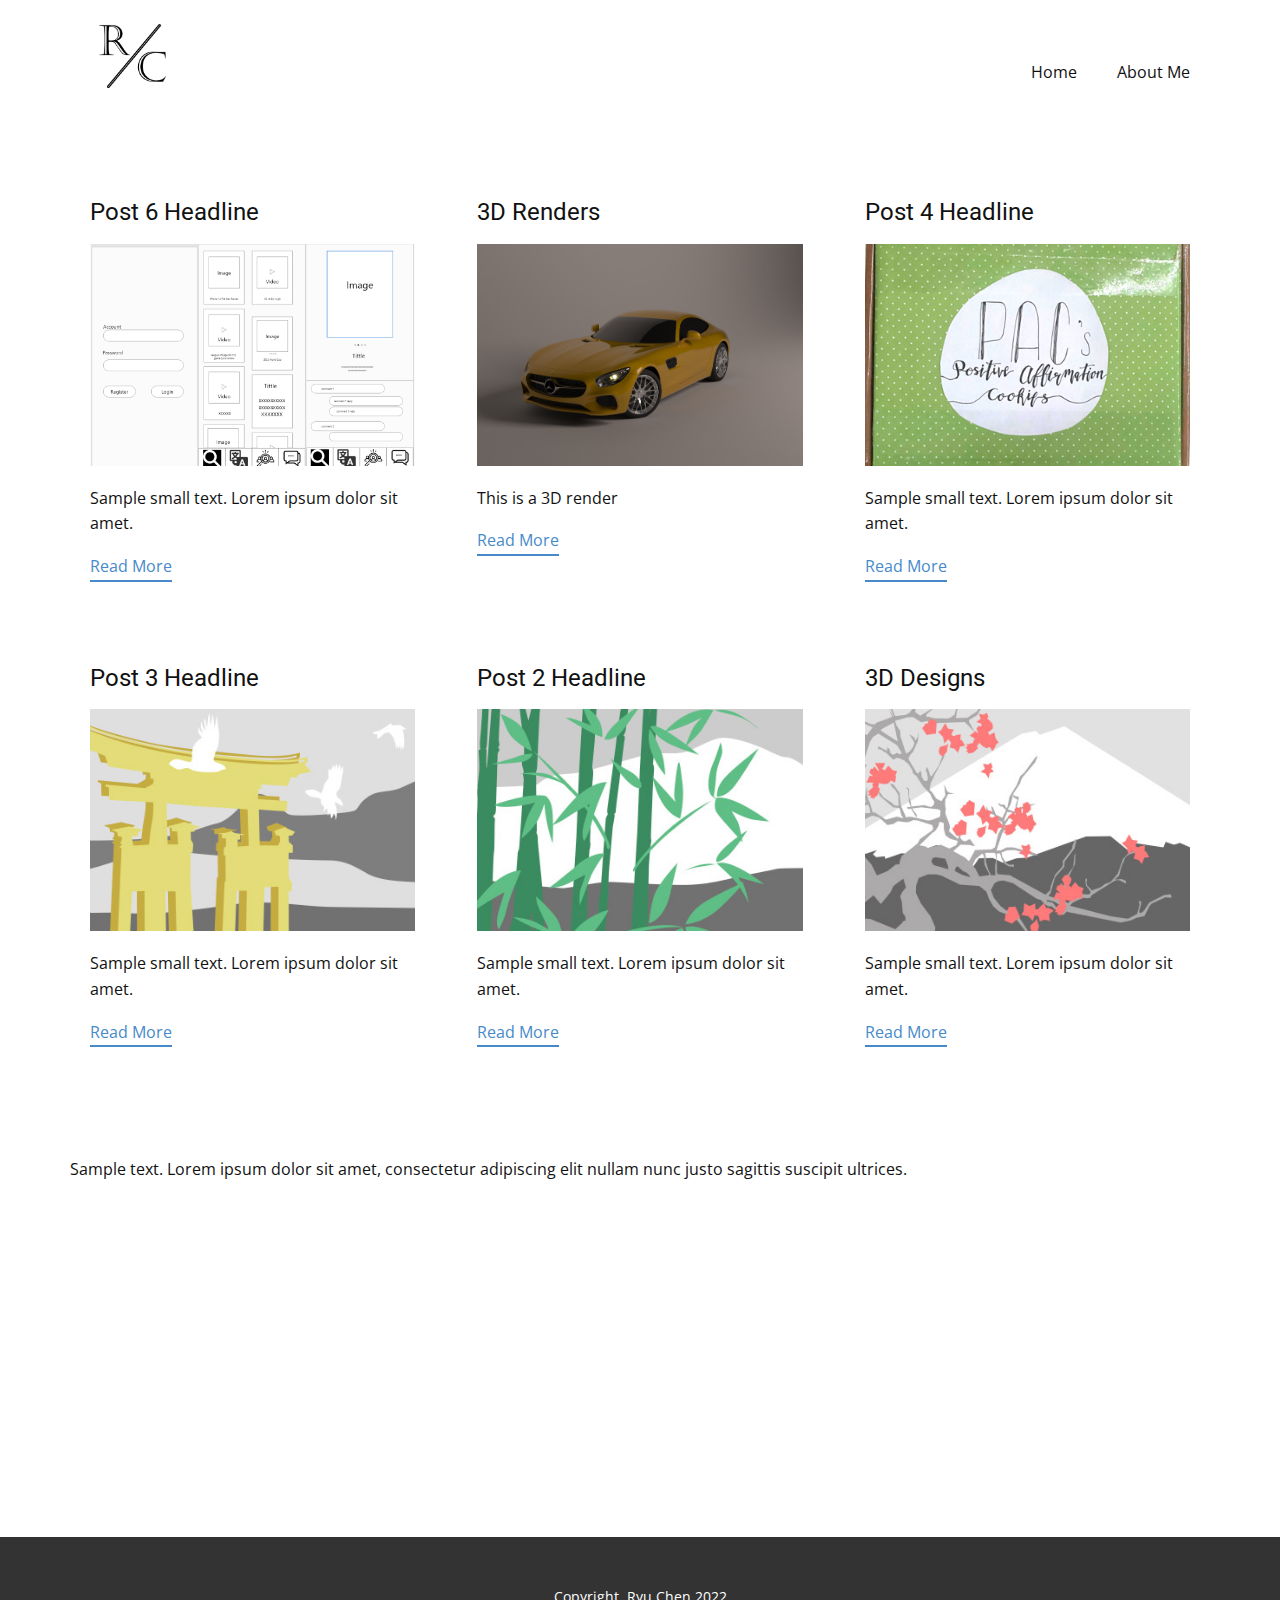
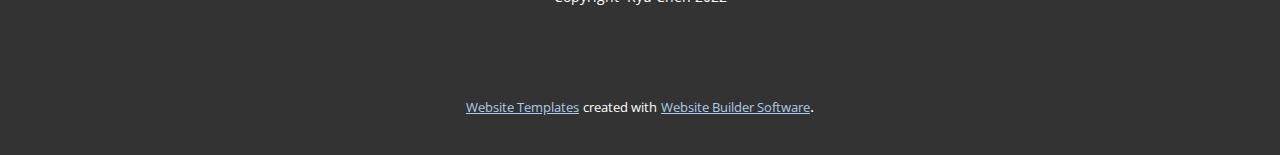
<file: blog/blog.html>
<!DOCTYPE html>
<html style="font-size: 16px;" lang="en"><head>
    <meta name="viewport" content="width=device-width, initial-scale=1.0">
    <meta charset="utf-8">
    <meta name="keywords" content="">
    <meta name="description" content="">
    <title>Blog Template</title>
    <link rel="stylesheet" href="../nicepage.css" media="screen">
<link rel="stylesheet" href="../Blog-Template.css" media="screen">
    <script class="u-script" type="text/javascript" src="../jquery.js" defer=""></script>
    <script class="u-script" type="text/javascript" src="../nicepage.js" defer=""></script>
    <meta name="generator" content="Nicepage 5.0.7, nicepage.com">
    <link id="u-theme-google-font" rel="stylesheet" href="https://fonts.googleapis.com/css?family=Roboto:100,100i,300,300i,400,400i,500,500i,700,700i,900,900i|Open+Sans:300,300i,400,400i,500,500i,600,600i,700,700i,800,800i">
    
    
    
    <script type="application/ld+json">{
		"@context": "http://schema.org",
		"@type": "Organization",
		"name": "",
		"logo": "/images/rclogo.png"
}</script>
    <meta name="theme-color" content="#478ac9">
  </head>
  <body class="u-body u-overlap u-xl-mode" data-lang="en"><header class="u-clearfix u-header u-header" id="sec-43d7"><div class="u-clearfix u-sheet u-sheet-1">
        <a href="https://nicepage.com" class="u-image u-logo u-image-1" data-image-width="404" data-image-height="385">
          <img src="/images/rclogo.png" class="u-logo-image u-logo-image-1">
        </a>
        <nav class="u-menu u-menu-one-level u-offcanvas u-menu-1">
          <div class="menu-collapse" style="font-size: 1rem; letter-spacing: 0px;">
            <a class="u-button-style u-custom-left-right-menu-spacing u-custom-padding-bottom u-custom-top-bottom-menu-spacing u-nav-link u-text-active-palette-1-base u-text-hover-palette-2-base" href="#">
              <svg class="u-svg-link" viewBox="0 0 24 24"><use xmlns:xlink="http://www.w3.org/1999/xlink" xlink:href="#menu-hamburger"></use></svg>
              <svg class="u-svg-content" version="1.1" id="menu-hamburger" viewBox="0 0 16 16" x="0px" y="0px" xmlns:xlink="http://www.w3.org/1999/xlink" xmlns="http://www.w3.org/2000/svg"><g><rect y="1" width="16" height="2"></rect><rect y="7" width="16" height="2"></rect><rect y="13" width="16" height="2"></rect>
</g></svg>
            </a>
          </div>
          <div class="u-custom-menu u-nav-container">
            <ul class="u-nav u-unstyled u-nav-1"><li class="u-nav-item"><a class="u-button-style u-nav-link u-text-active-palette-1-base u-text-hover-palette-2-base" href="/Home.html" style="padding: 10px 20px;">Home</a>
</li><li class="u-nav-item"><a class="u-button-style u-nav-link u-text-active-palette-1-base u-text-hover-palette-2-base" href="/About.html" style="padding: 10px 20px;">About Me</a>
</li></ul>
          </div>
          <div class="u-custom-menu u-nav-container-collapse">
            <div class="u-black u-container-style u-inner-container-layout u-opacity u-opacity-95 u-sidenav">
              <div class="u-inner-container-layout u-sidenav-overflow">
                <div class="u-menu-close"></div>
                <ul class="u-align-center u-nav u-popupmenu-items u-unstyled u-nav-2"><li class="u-nav-item"><a class="u-button-style u-nav-link" href="/Home.html">Home</a>
</li><li class="u-nav-item"><a class="u-button-style u-nav-link" href="/About.html">About Me</a>
</li></ul>
              </div>
            </div>
            <div class="u-black u-menu-overlay u-opacity u-opacity-70"></div>
          </div>
        </nav>
      </div></header>
    <section class="u-clearfix u-section-1" id="sec-569c">
      <div class="u-clearfix u-sheet u-sheet-1"><!--blog--><!--blog_options_json--><!--{"type":"Recent","source":"","tags":"","count":""}--><!--/blog_options_json-->
        <div class="u-blog u-expanded-width u-blog-1">
          <div class="u-repeater u-repeater-1"><!--blog_post-->
            <div class="u-blog-post u-container-style u-repeater-item u-white u-repeater-item-1">
              <div class="u-container-layout u-similar-container u-valign-top u-container-layout-1"><!--blog_post_header-->
                <h4 class="u-blog-control u-text u-text-1">
                  <a class="u-post-header-link" href="/blog/post-5.html">Post 6 Headline</a>
                </h4><!--/blog_post_header--><!--blog_post_image-->
                <a class="u-post-header-link" href="/blog/post-5.html"><img alt="" class="u-blog-control u-expanded-width u-image u-image-default u-image-1" src="/images/lowfd1.png"></a><!--/blog_post_image--><!--blog_post_content-->
                <div class="u-blog-control u-post-content u-text u-text-2 fr-view">Sample small text. Lorem ipsum dolor sit amet.</div><!--/blog_post_content--><!--blog_post_readmore-->
                <a href="/blog/post-5.html" class="u-blog-control u-border-2 u-border-no-left u-border-no-right u-border-no-top u-border-palette-1-base u-btn u-btn-rectangle u-button-style u-none u-btn-1"><!--blog_post_readmore_content--><!--options_json--><!--{"content":"","defaultValue":"Read More"}--><!--/options_json-->Read More<!--/blog_post_readmore_content--></a><!--/blog_post_readmore-->
              </div>
            </div><div class="u-blog-post u-container-style u-repeater-item u-video-cover u-white">
              <div class="u-container-layout u-similar-container u-valign-top u-container-layout-2"><!--blog_post_header-->
                <h4 class="u-blog-control u-text u-text-3">
                  <a class="u-post-header-link" href="/blog/3d-renders.html">3D Renders</a>
                </h4><!--/blog_post_header--><!--blog_post_image-->
                <a class="u-post-header-link" href="/blog/3d-renders.html"><img alt="" class="u-blog-control u-expanded-width u-image u-image-default u-image-2" src="/images/render4.jpg"></a><!--/blog_post_image--><!--blog_post_content-->
                <div class="u-blog-control u-post-content u-text u-text-4 fr-view">This is a 3D render</div><!--/blog_post_content--><!--blog_post_readmore-->
                <a href="/blog/3d-renders.html" class="u-blog-control u-border-2 u-border-no-left u-border-no-right u-border-no-top u-border-palette-1-base u-btn u-btn-rectangle u-button-style u-none u-btn-2"><!--blog_post_readmore_content--><!--options_json--><!--{"content":"","defaultValue":"Read More"}--><!--/options_json-->Read More<!--/blog_post_readmore_content--></a><!--/blog_post_readmore-->
              </div>
            </div><div class="u-blog-post u-container-style u-repeater-item u-video-cover u-white">
              <div class="u-container-layout u-similar-container u-valign-top u-container-layout-3"><!--blog_post_header-->
                <h4 class="u-blog-control u-text u-text-5">
                  <a class="u-post-header-link" href="/blog/post-3.html">Post 4 Headline</a>
                </h4><!--/blog_post_header--><!--blog_post_image-->
                <a class="u-post-header-link" href="/blog/post-3.html"><img alt="" class="u-blog-control u-expanded-width u-image u-image-default u-image-3" src="/images/Picture4.png"></a><!--/blog_post_image--><!--blog_post_content-->
                <div class="u-blog-control u-post-content u-text u-text-6 fr-view">Sample small text. Lorem ipsum dolor sit amet.</div><!--/blog_post_content--><!--blog_post_readmore-->
                <a href="/blog/post-3.html" class="u-blog-control u-border-2 u-border-no-left u-border-no-right u-border-no-top u-border-palette-1-base u-btn u-btn-rectangle u-button-style u-none u-btn-3"><!--blog_post_readmore_content--><!--options_json--><!--{"content":"","defaultValue":"Read More"}--><!--/options_json-->Read More<!--/blog_post_readmore_content--></a><!--/blog_post_readmore-->
              </div>
            </div><div class="u-blog-post u-container-style u-repeater-item u-white u-repeater-item-1">
              <div class="u-container-layout u-similar-container u-valign-top u-container-layout-1"><!--blog_post_header-->
                <h4 class="u-blog-control u-text u-text-1">
                  <a class="u-post-header-link" href="/blog/post-2.html">Post 3 Headline</a>
                </h4><!--/blog_post_header--><!--blog_post_image-->
                <a class="u-post-header-link" href="/blog/post-2.html"><img alt="" class="u-blog-control u-expanded-width u-image u-image-default u-image-1" src="/images/8ad73f3c.jpeg"></a><!--/blog_post_image--><!--blog_post_content-->
                <div class="u-blog-control u-post-content u-text u-text-2 fr-view">Sample small text. Lorem ipsum dolor sit amet.</div><!--/blog_post_content--><!--blog_post_readmore-->
                <a href="/blog/post-2.html" class="u-blog-control u-border-2 u-border-no-left u-border-no-right u-border-no-top u-border-palette-1-base u-btn u-btn-rectangle u-button-style u-none u-btn-1"><!--blog_post_readmore_content--><!--options_json--><!--{"content":"","defaultValue":"Read More"}--><!--/options_json-->Read More<!--/blog_post_readmore_content--></a><!--/blog_post_readmore-->
              </div>
            </div><div class="u-blog-post u-container-style u-repeater-item u-video-cover u-white">
              <div class="u-container-layout u-similar-container u-valign-top u-container-layout-2"><!--blog_post_header-->
                <h4 class="u-blog-control u-text u-text-3">
                  <a class="u-post-header-link" href="/blog/post-1.html">Post 2 Headline</a>
                </h4><!--/blog_post_header--><!--blog_post_image-->
                <a class="u-post-header-link" href="/blog/post-1.html"><img alt="" class="u-blog-control u-expanded-width u-image u-image-default u-image-2" src="/images/68f64b9d.jpeg"></a><!--/blog_post_image--><!--blog_post_content-->
                <div class="u-blog-control u-post-content u-text u-text-4 fr-view">Sample small text. Lorem ipsum dolor sit amet.</div><!--/blog_post_content--><!--blog_post_readmore-->
                <a href="/blog/post-1.html" class="u-blog-control u-border-2 u-border-no-left u-border-no-right u-border-no-top u-border-palette-1-base u-btn u-btn-rectangle u-button-style u-none u-btn-2"><!--blog_post_readmore_content--><!--options_json--><!--{"content":"","defaultValue":"Read More"}--><!--/options_json-->Read More<!--/blog_post_readmore_content--></a><!--/blog_post_readmore-->
              </div>
            </div><div class="u-blog-post u-container-style u-repeater-item u-video-cover u-white">
              <div class="u-container-layout u-similar-container u-valign-top u-container-layout-3"><!--blog_post_header-->
                <h4 class="u-blog-control u-text u-text-5">
                  <a class="u-post-header-link" href="/blog/3d-designs.html">3D Designs</a>
                </h4><!--/blog_post_header--><!--blog_post_image-->
                <a class="u-post-header-link" href="/blog/3d-designs.html"><img alt="" class="u-blog-control u-expanded-width u-image u-image-default u-image-3" src="/images/0fd3416c.jpeg"></a><!--/blog_post_image--><!--blog_post_content-->
                <div class="u-blog-control u-post-content u-text u-text-6 fr-view">Sample small text. Lorem ipsum dolor sit amet.</div><!--/blog_post_content--><!--blog_post_readmore-->
                <a href="/blog/3d-designs.html" class="u-blog-control u-border-2 u-border-no-left u-border-no-right u-border-no-top u-border-palette-1-base u-btn u-btn-rectangle u-button-style u-none u-btn-3"><!--blog_post_readmore_content--><!--options_json--><!--{"content":"","defaultValue":"Read More"}--><!--/options_json-->Read More<!--/blog_post_readmore_content--></a><!--/blog_post_readmore-->
              </div>
            </div><!--/blog_post--><!--blog_post-->
            <!--/blog_post--><!--blog_post-->
            <!--/blog_post-->
          </div>
        </div><!--/blog-->
      </div>
    </section>
    <section class="u-clearfix u-section-2" id="sec-7cae">
      <div class="u-clearfix u-sheet u-sheet-1">
        <div class="u-blog-control u-post-content u-text u-text-1">
          <p>Sample text. Lorem ipsum dolor sit amet, consectetur adipiscing elit nullam nunc justo sagittis suscipit ultrices.</p>
        </div>
      </div>
    </section>
    
    
    <footer class="u-align-center u-clearfix u-footer u-grey-80 u-footer" id="sec-7f23"><div class="u-clearfix u-sheet u-sheet-1">
        <p class="u-small-text u-text u-text-variant u-text-1">Copyright&nbsp; Ryu Chen 2022</p>
      </div></footer>
    <section class="u-backlink u-clearfix u-grey-80">
      <a class="u-link" href="https://nicepage.com/website-templates" target="_blank">
        <span>Website Templates</span>
      </a>
      <p class="u-text">
        <span>created with</span>
      </p>
      <a class="u-link" href="" target="_blank">
        <span>Website Builder Software</span>
      </a>. 
    </section>
  
</body></html>
</file>
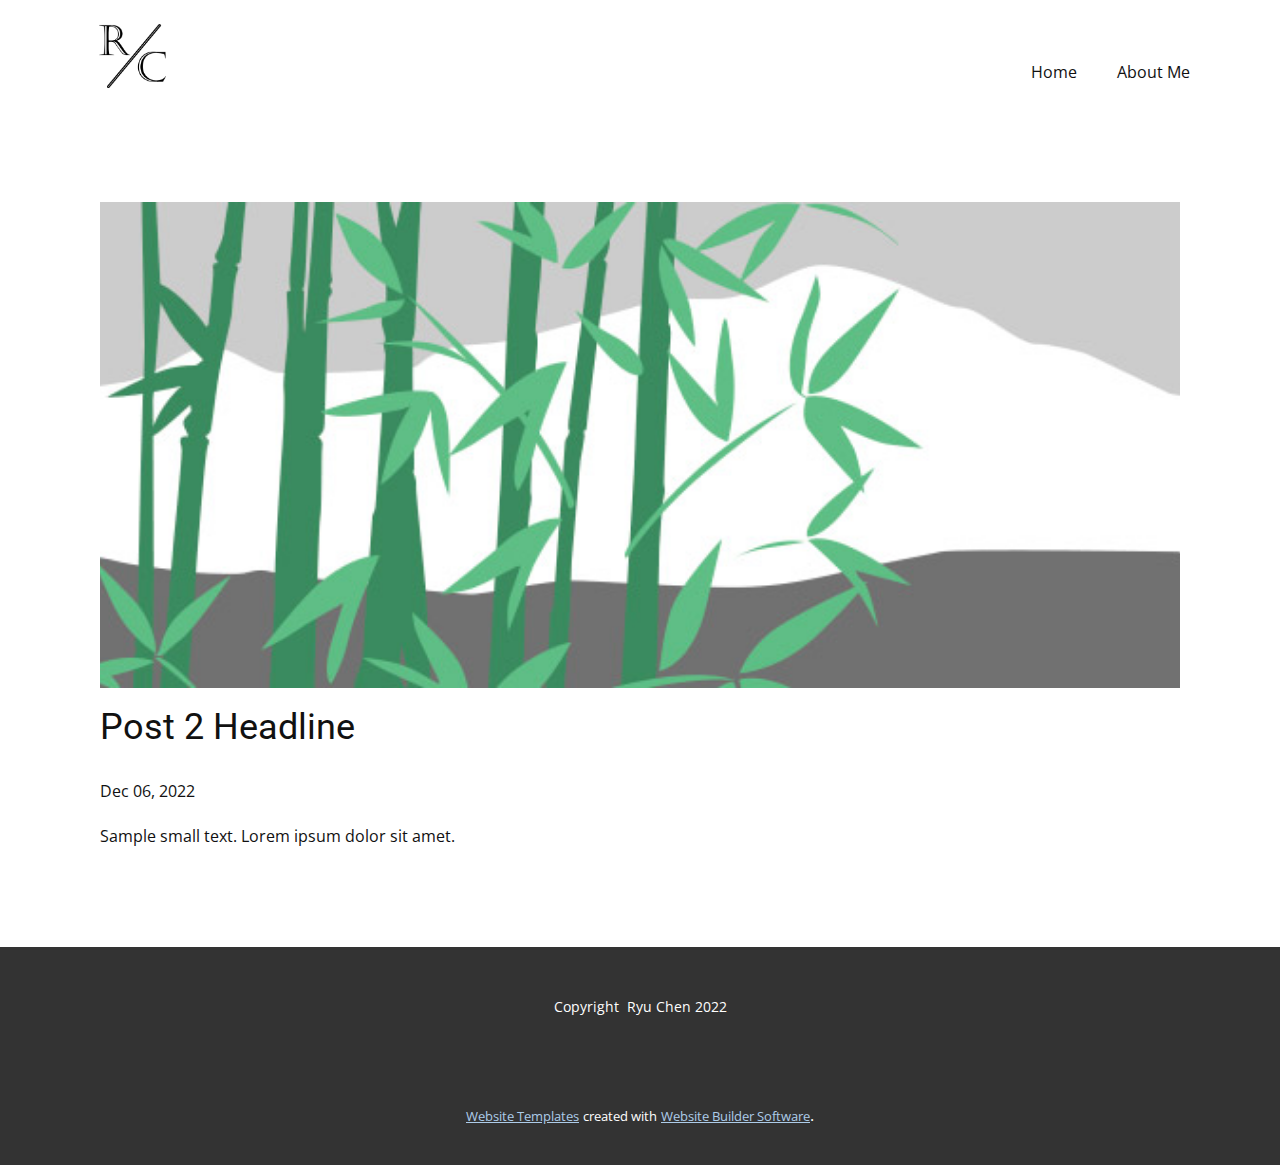
<file: blog/post-1.html>
<!DOCTYPE html>
<html style="font-size: 16px;" lang="en"><head>
    <meta name="viewport" content="width=device-width, initial-scale=1.0">
    <meta charset="utf-8">
    <meta name="keywords" content="Post 1 Headline">
    <meta name="description" content="">
    <title>Post 2 Headline</title>
    <link rel="stylesheet" href="/nicepage.css" media="screen">
<link rel="stylesheet" href="/Post-Template.css" media="screen">
    <script class="u-script" type="text/javascript" src="/jquery.js" defer=""></script>
    <script class="u-script" type="text/javascript" src="/nicepage.js" defer=""></script>
    <meta name="generator" content="Nicepage 5.0.7, nicepage.com">
    <link id="u-theme-google-font" rel="stylesheet" href="https://fonts.googleapis.com/css?family=Roboto:100,100i,300,300i,400,400i,500,500i,700,700i,900,900i|Open+Sans:300,300i,400,400i,500,500i,600,600i,700,700i,800,800i">
    
    
    <script type="application/ld+json">{
		"@context": "http://schema.org",
		"@type": "Organization",
		"name": "",
		"logo": "/images/rclogo.png"
}</script>
    <meta name="theme-color" content="#478ac9">
  </head>
  <body class="u-body u-xl-mode" data-lang="en"><header class="u-clearfix u-header u-header" id="sec-43d7"><div class="u-clearfix u-sheet u-sheet-1">
        <a href="https://nicepage.com" class="u-image u-logo u-image-1" data-image-width="404" data-image-height="385">
          <img src="/images/rclogo.png" class="u-logo-image u-logo-image-1">
        </a>
        <nav class="u-menu u-menu-one-level u-offcanvas u-menu-1">
          <div class="menu-collapse" style="font-size: 1rem; letter-spacing: 0px;">
            <a class="u-button-style u-custom-left-right-menu-spacing u-custom-padding-bottom u-custom-top-bottom-menu-spacing u-nav-link u-text-active-palette-1-base u-text-hover-palette-2-base" href="#">
              <svg class="u-svg-link" viewBox="0 0 24 24"><use xmlns:xlink="http://www.w3.org/1999/xlink" xlink:href="#menu-hamburger"></use></svg>
              <svg class="u-svg-content" version="1.1" id="menu-hamburger" viewBox="0 0 16 16" x="0px" y="0px" xmlns:xlink="http://www.w3.org/1999/xlink" xmlns="http://www.w3.org/2000/svg"><g><rect y="1" width="16" height="2"></rect><rect y="7" width="16" height="2"></rect><rect y="13" width="16" height="2"></rect>
</g></svg>
            </a>
          </div>
          <div class="u-custom-menu u-nav-container">
            <ul class="u-nav u-unstyled u-nav-1"><li class="u-nav-item"><a class="u-button-style u-nav-link u-text-active-palette-1-base u-text-hover-palette-2-base" href="/Home.html" style="padding: 10px 20px;">Home</a>
</li><li class="u-nav-item"><a class="u-button-style u-nav-link u-text-active-palette-1-base u-text-hover-palette-2-base" href="/About.html" style="padding: 10px 20px;">About Me</a>
</li></ul>
          </div>
          <div class="u-custom-menu u-nav-container-collapse">
            <div class="u-black u-container-style u-inner-container-layout u-opacity u-opacity-95 u-sidenav">
              <div class="u-inner-container-layout u-sidenav-overflow">
                <div class="u-menu-close"></div>
                <ul class="u-align-center u-nav u-popupmenu-items u-unstyled u-nav-2"><li class="u-nav-item"><a class="u-button-style u-nav-link" href="/Home.html">Home</a>
</li><li class="u-nav-item"><a class="u-button-style u-nav-link" href="/About.html">About Me</a>
</li></ul>
              </div>
            </div>
            <div class="u-black u-menu-overlay u-opacity u-opacity-70"></div>
          </div>
        </nav>
      </div></header>
    <section class="u-align-center u-clearfix u-section-1" id="sec-862e">
      <div class="u-clearfix u-sheet u-valign-middle-md u-valign-middle-sm u-valign-middle-xs u-sheet-1"><!--post_details--><!--post_details_options_json--><!--{"source":""}--><!--/post_details_options_json--><!--blog_post-->
        <div class="u-container-style u-expanded-width u-post-details u-post-details-1">
          <div class="u-container-layout u-valign-middle u-container-layout-1"><!--blog_post_image-->
            <img alt="" class="u-blog-control u-expanded-width u-image u-image-default u-image-1" src="/images/68f64b9d.jpeg"><!--/blog_post_image--><!--blog_post_header-->
            <h2 class="u-blog-control u-text u-text-1">Post 2 Headline</h2><!--/blog_post_header--><!--blog_post_metadata-->
            <div class="u-blog-control u-metadata u-metadata-1"><!--blog_post_metadata_date-->
              <span class="u-meta-date u-meta-icon">Dec 06, 2022</span><!--/blog_post_metadata_date--><!--blog_post_metadata_category-->
              <!--/blog_post_metadata_category--><!--blog_post_metadata_comments-->
              <!--/blog_post_metadata_comments-->
            </div><!--/blog_post_metadata--><!--blog_post_content-->
            <div class="u-align-justify u-blog-control u-post-content u-text u-text-2 fr-view">
  Sample small text. Lorem ipsum dolor sit amet.
  </div><!--/blog_post_content-->
          </div>
        </div><!--/blog_post--><!--/post_details-->
      </div>
    </section>
    
    
    <footer class="u-align-center u-clearfix u-footer u-grey-80 u-footer" id="sec-7f23"><div class="u-clearfix u-sheet u-sheet-1">
        <p class="u-small-text u-text u-text-variant u-text-1">Copyright&nbsp; Ryu Chen 2022</p>
      </div></footer>
    <section class="u-backlink u-clearfix u-grey-80">
      <a class="u-link" href="https://nicepage.com/website-templates" target="_blank">
        <span>Website Templates</span>
      </a>
      <p class="u-text">
        <span>created with</span>
      </p>
      <a class="u-link" href="" target="_blank">
        <span>Website Builder Software</span>
      </a>. 
    </section>
  
</body></html>
</file>
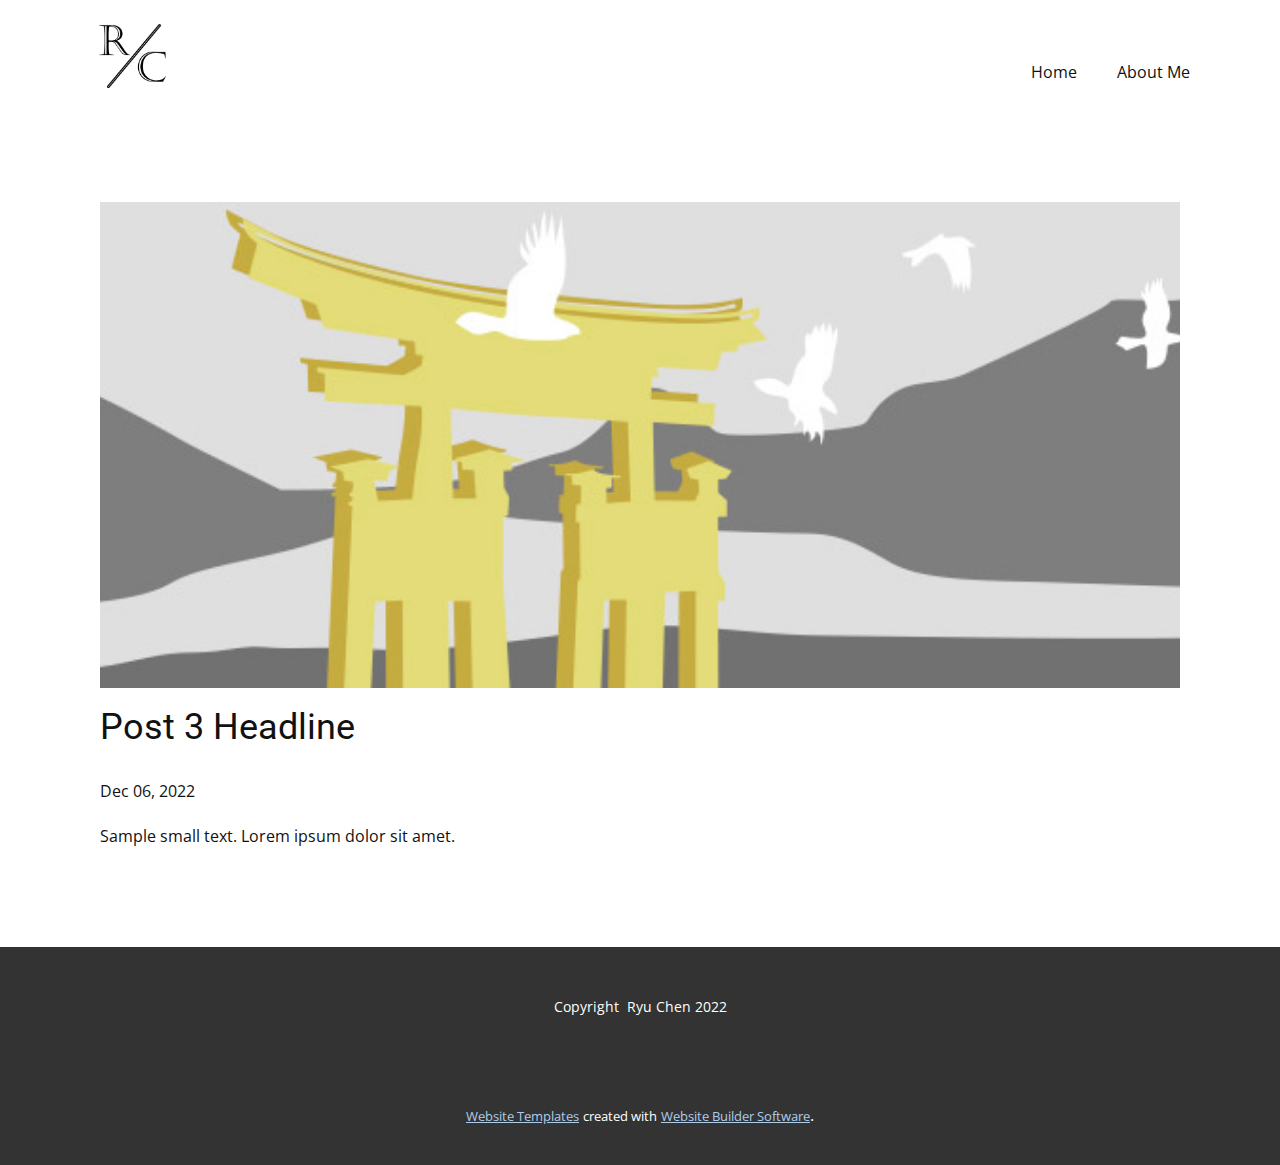
<file: blog/post-2.html>
<!DOCTYPE html>
<html style="font-size: 16px;" lang="en"><head>
    <meta name="viewport" content="width=device-width, initial-scale=1.0">
    <meta charset="utf-8">
    <meta name="keywords" content="Post 1 Headline">
    <meta name="description" content="">
    <title>Post 3 Headline</title>
    <link rel="stylesheet" href="/nicepage.css" media="screen">
<link rel="stylesheet" href="/Post-Template.css" media="screen">
    <script class="u-script" type="text/javascript" src="/jquery.js" defer=""></script>
    <script class="u-script" type="text/javascript" src="/nicepage.js" defer=""></script>
    <meta name="generator" content="Nicepage 5.0.7, nicepage.com">
    <link id="u-theme-google-font" rel="stylesheet" href="https://fonts.googleapis.com/css?family=Roboto:100,100i,300,300i,400,400i,500,500i,700,700i,900,900i|Open+Sans:300,300i,400,400i,500,500i,600,600i,700,700i,800,800i">
    
    
    <script type="application/ld+json">{
		"@context": "http://schema.org",
		"@type": "Organization",
		"name": "",
		"logo": "/images/rclogo.png"
}</script>
    <meta name="theme-color" content="#478ac9">
  </head>
  <body class="u-body u-xl-mode" data-lang="en"><header class="u-clearfix u-header u-header" id="sec-43d7"><div class="u-clearfix u-sheet u-sheet-1">
        <a href="https://nicepage.com" class="u-image u-logo u-image-1" data-image-width="404" data-image-height="385">
          <img src="/images/rclogo.png" class="u-logo-image u-logo-image-1">
        </a>
        <nav class="u-menu u-menu-one-level u-offcanvas u-menu-1">
          <div class="menu-collapse" style="font-size: 1rem; letter-spacing: 0px;">
            <a class="u-button-style u-custom-left-right-menu-spacing u-custom-padding-bottom u-custom-top-bottom-menu-spacing u-nav-link u-text-active-palette-1-base u-text-hover-palette-2-base" href="#">
              <svg class="u-svg-link" viewBox="0 0 24 24"><use xmlns:xlink="http://www.w3.org/1999/xlink" xlink:href="#menu-hamburger"></use></svg>
              <svg class="u-svg-content" version="1.1" id="menu-hamburger" viewBox="0 0 16 16" x="0px" y="0px" xmlns:xlink="http://www.w3.org/1999/xlink" xmlns="http://www.w3.org/2000/svg"><g><rect y="1" width="16" height="2"></rect><rect y="7" width="16" height="2"></rect><rect y="13" width="16" height="2"></rect>
</g></svg>
            </a>
          </div>
          <div class="u-custom-menu u-nav-container">
            <ul class="u-nav u-unstyled u-nav-1"><li class="u-nav-item"><a class="u-button-style u-nav-link u-text-active-palette-1-base u-text-hover-palette-2-base" href="/Home.html" style="padding: 10px 20px;">Home</a>
</li><li class="u-nav-item"><a class="u-button-style u-nav-link u-text-active-palette-1-base u-text-hover-palette-2-base" href="/About.html" style="padding: 10px 20px;">About Me</a>
</li></ul>
          </div>
          <div class="u-custom-menu u-nav-container-collapse">
            <div class="u-black u-container-style u-inner-container-layout u-opacity u-opacity-95 u-sidenav">
              <div class="u-inner-container-layout u-sidenav-overflow">
                <div class="u-menu-close"></div>
                <ul class="u-align-center u-nav u-popupmenu-items u-unstyled u-nav-2"><li class="u-nav-item"><a class="u-button-style u-nav-link" href="/Home.html">Home</a>
</li><li class="u-nav-item"><a class="u-button-style u-nav-link" href="/About.html">About Me</a>
</li></ul>
              </div>
            </div>
            <div class="u-black u-menu-overlay u-opacity u-opacity-70"></div>
          </div>
        </nav>
      </div></header>
    <section class="u-align-center u-clearfix u-section-1" id="sec-862e">
      <div class="u-clearfix u-sheet u-valign-middle-md u-valign-middle-sm u-valign-middle-xs u-sheet-1"><!--post_details--><!--post_details_options_json--><!--{"source":""}--><!--/post_details_options_json--><!--blog_post-->
        <div class="u-container-style u-expanded-width u-post-details u-post-details-1">
          <div class="u-container-layout u-valign-middle u-container-layout-1"><!--blog_post_image-->
            <img alt="" class="u-blog-control u-expanded-width u-image u-image-default u-image-1" src="/images/8ad73f3c.jpeg"><!--/blog_post_image--><!--blog_post_header-->
            <h2 class="u-blog-control u-text u-text-1">Post 3 Headline</h2><!--/blog_post_header--><!--blog_post_metadata-->
            <div class="u-blog-control u-metadata u-metadata-1"><!--blog_post_metadata_date-->
              <span class="u-meta-date u-meta-icon">Dec 06, 2022</span><!--/blog_post_metadata_date--><!--blog_post_metadata_category-->
              <!--/blog_post_metadata_category--><!--blog_post_metadata_comments-->
              <!--/blog_post_metadata_comments-->
            </div><!--/blog_post_metadata--><!--blog_post_content-->
            <div class="u-align-justify u-blog-control u-post-content u-text u-text-2 fr-view">
  Sample small text. Lorem ipsum dolor sit amet.
  </div><!--/blog_post_content-->
          </div>
        </div><!--/blog_post--><!--/post_details-->
      </div>
    </section>
    
    
    <footer class="u-align-center u-clearfix u-footer u-grey-80 u-footer" id="sec-7f23"><div class="u-clearfix u-sheet u-sheet-1">
        <p class="u-small-text u-text u-text-variant u-text-1">Copyright&nbsp; Ryu Chen 2022</p>
      </div></footer>
    <section class="u-backlink u-clearfix u-grey-80">
      <a class="u-link" href="https://nicepage.com/website-templates" target="_blank">
        <span>Website Templates</span>
      </a>
      <p class="u-text">
        <span>created with</span>
      </p>
      <a class="u-link" href="" target="_blank">
        <span>Website Builder Software</span>
      </a>. 
    </section>
  
</body></html>
</file>
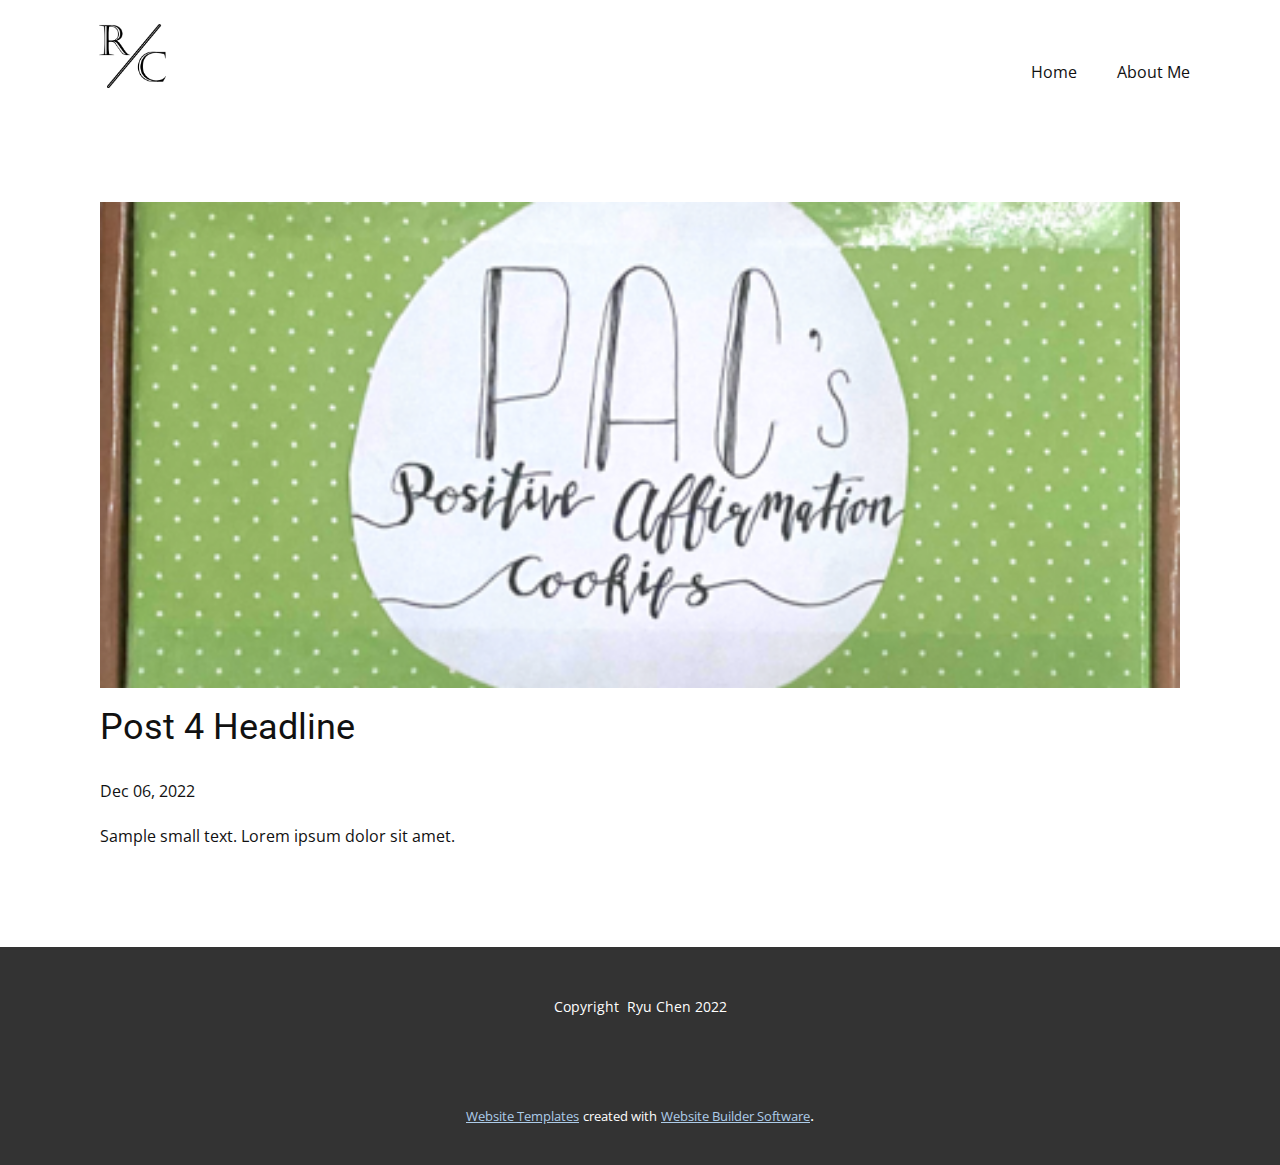
<file: blog/post-3.html>
<!DOCTYPE html>
<html style="font-size: 16px;" lang="en"><head>
    <meta name="viewport" content="width=device-width, initial-scale=1.0">
    <meta charset="utf-8">
    <meta name="keywords" content="Post 1 Headline">
    <meta name="description" content="">
    <title>Post 4 Headline</title>
    <link rel="stylesheet" href="/nicepage.css" media="screen">
<link rel="stylesheet" href="/Post-Template.css" media="screen">
    <script class="u-script" type="text/javascript" src="/jquery.js" defer=""></script>
    <script class="u-script" type="text/javascript" src="/nicepage.js" defer=""></script>
    <meta name="generator" content="Nicepage 5.0.7, nicepage.com">
    <link id="u-theme-google-font" rel="stylesheet" href="https://fonts.googleapis.com/css?family=Roboto:100,100i,300,300i,400,400i,500,500i,700,700i,900,900i|Open+Sans:300,300i,400,400i,500,500i,600,600i,700,700i,800,800i">
    
    
    <script type="application/ld+json">{
		"@context": "http://schema.org",
		"@type": "Organization",
		"name": "",
		"logo": "/images/rclogo.png"
}</script>
    <meta name="theme-color" content="#478ac9">
  </head>
  <body class="u-body u-xl-mode" data-lang="en"><header class="u-clearfix u-header u-header" id="sec-43d7"><div class="u-clearfix u-sheet u-sheet-1">
        <a href="https://nicepage.com" class="u-image u-logo u-image-1" data-image-width="404" data-image-height="385">
          <img src="/images/rclogo.png" class="u-logo-image u-logo-image-1">
        </a>
        <nav class="u-menu u-menu-one-level u-offcanvas u-menu-1">
          <div class="menu-collapse" style="font-size: 1rem; letter-spacing: 0px;">
            <a class="u-button-style u-custom-left-right-menu-spacing u-custom-padding-bottom u-custom-top-bottom-menu-spacing u-nav-link u-text-active-palette-1-base u-text-hover-palette-2-base" href="#">
              <svg class="u-svg-link" viewBox="0 0 24 24"><use xmlns:xlink="http://www.w3.org/1999/xlink" xlink:href="#menu-hamburger"></use></svg>
              <svg class="u-svg-content" version="1.1" id="menu-hamburger" viewBox="0 0 16 16" x="0px" y="0px" xmlns:xlink="http://www.w3.org/1999/xlink" xmlns="http://www.w3.org/2000/svg"><g><rect y="1" width="16" height="2"></rect><rect y="7" width="16" height="2"></rect><rect y="13" width="16" height="2"></rect>
</g></svg>
            </a>
          </div>
          <div class="u-custom-menu u-nav-container">
            <ul class="u-nav u-unstyled u-nav-1"><li class="u-nav-item"><a class="u-button-style u-nav-link u-text-active-palette-1-base u-text-hover-palette-2-base" href="/Home.html" style="padding: 10px 20px;">Home</a>
</li><li class="u-nav-item"><a class="u-button-style u-nav-link u-text-active-palette-1-base u-text-hover-palette-2-base" href="/About.html" style="padding: 10px 20px;">About Me</a>
</li></ul>
          </div>
          <div class="u-custom-menu u-nav-container-collapse">
            <div class="u-black u-container-style u-inner-container-layout u-opacity u-opacity-95 u-sidenav">
              <div class="u-inner-container-layout u-sidenav-overflow">
                <div class="u-menu-close"></div>
                <ul class="u-align-center u-nav u-popupmenu-items u-unstyled u-nav-2"><li class="u-nav-item"><a class="u-button-style u-nav-link" href="/Home.html">Home</a>
</li><li class="u-nav-item"><a class="u-button-style u-nav-link" href="/About.html">About Me</a>
</li></ul>
              </div>
            </div>
            <div class="u-black u-menu-overlay u-opacity u-opacity-70"></div>
          </div>
        </nav>
      </div></header>
    <section class="u-align-center u-clearfix u-section-1" id="sec-862e">
      <div class="u-clearfix u-sheet u-valign-middle-md u-valign-middle-sm u-valign-middle-xs u-sheet-1"><!--post_details--><!--post_details_options_json--><!--{"source":""}--><!--/post_details_options_json--><!--blog_post-->
        <div class="u-container-style u-expanded-width u-post-details u-post-details-1">
          <div class="u-container-layout u-valign-middle u-container-layout-1"><!--blog_post_image-->
            <img alt="" class="u-blog-control u-expanded-width u-image u-image-default u-image-1" src="/images/Picture4.png"><!--/blog_post_image--><!--blog_post_header-->
            <h2 class="u-blog-control u-text u-text-1">Post 4 Headline</h2><!--/blog_post_header--><!--blog_post_metadata-->
            <div class="u-blog-control u-metadata u-metadata-1"><!--blog_post_metadata_date-->
              <span class="u-meta-date u-meta-icon">Dec 06, 2022</span><!--/blog_post_metadata_date--><!--blog_post_metadata_category-->
              <!--/blog_post_metadata_category--><!--blog_post_metadata_comments-->
              <!--/blog_post_metadata_comments-->
            </div><!--/blog_post_metadata--><!--blog_post_content-->
            <div class="u-align-justify u-blog-control u-post-content u-text u-text-2 fr-view">
  Sample small text. Lorem ipsum dolor sit amet.
  </div><!--/blog_post_content-->
          </div>
        </div><!--/blog_post--><!--/post_details-->
      </div>
    </section>
    
    
    <footer class="u-align-center u-clearfix u-footer u-grey-80 u-footer" id="sec-7f23"><div class="u-clearfix u-sheet u-sheet-1">
        <p class="u-small-text u-text u-text-variant u-text-1">Copyright&nbsp; Ryu Chen 2022</p>
      </div></footer>
    <section class="u-backlink u-clearfix u-grey-80">
      <a class="u-link" href="https://nicepage.com/website-templates" target="_blank">
        <span>Website Templates</span>
      </a>
      <p class="u-text">
        <span>created with</span>
      </p>
      <a class="u-link" href="" target="_blank">
        <span>Website Builder Software</span>
      </a>. 
    </section>
  
</body></html>
</file>
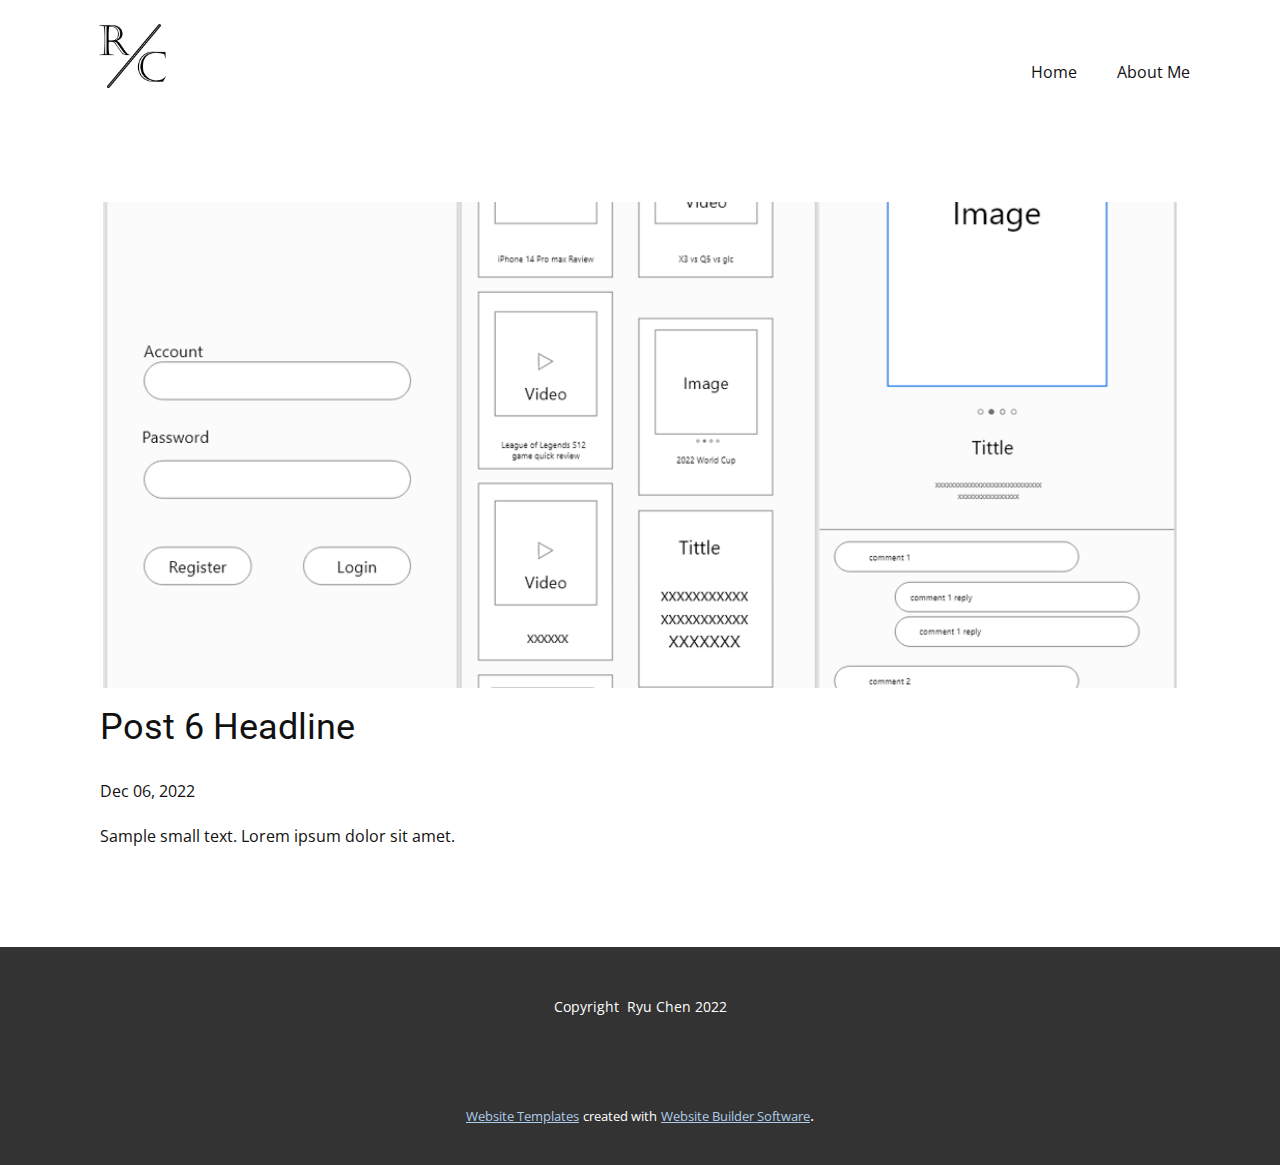
<file: blog/post-5.html>
<!DOCTYPE html>
<html style="font-size: 16px;" lang="en"><head>
    <meta name="viewport" content="width=device-width, initial-scale=1.0">
    <meta charset="utf-8">
    <meta name="keywords" content="Post 1 Headline">
    <meta name="description" content="">
    <title>Post 6 Headline</title>
    <link rel="stylesheet" href="/nicepage.css" media="screen">
<link rel="stylesheet" href="/Post-Template.css" media="screen">
    <script class="u-script" type="text/javascript" src="/jquery.js" defer=""></script>
    <script class="u-script" type="text/javascript" src="/nicepage.js" defer=""></script>
    <meta name="generator" content="Nicepage 5.0.7, nicepage.com">
    <link id="u-theme-google-font" rel="stylesheet" href="https://fonts.googleapis.com/css?family=Roboto:100,100i,300,300i,400,400i,500,500i,700,700i,900,900i|Open+Sans:300,300i,400,400i,500,500i,600,600i,700,700i,800,800i">
    
    
    <script type="application/ld+json">{
		"@context": "http://schema.org",
		"@type": "Organization",
		"name": "",
		"logo": "/images/rclogo.png"
}</script>
    <meta name="theme-color" content="#478ac9">
  </head>
  <body class="u-body u-xl-mode" data-lang="en"><header class="u-clearfix u-header u-header" id="sec-43d7"><div class="u-clearfix u-sheet u-sheet-1">
        <a href="https://nicepage.com" class="u-image u-logo u-image-1" data-image-width="404" data-image-height="385">
          <img src="/images/rclogo.png" class="u-logo-image u-logo-image-1">
        </a>
        <nav class="u-menu u-menu-one-level u-offcanvas u-menu-1">
          <div class="menu-collapse" style="font-size: 1rem; letter-spacing: 0px;">
            <a class="u-button-style u-custom-left-right-menu-spacing u-custom-padding-bottom u-custom-top-bottom-menu-spacing u-nav-link u-text-active-palette-1-base u-text-hover-palette-2-base" href="#">
              <svg class="u-svg-link" viewBox="0 0 24 24"><use xmlns:xlink="http://www.w3.org/1999/xlink" xlink:href="#menu-hamburger"></use></svg>
              <svg class="u-svg-content" version="1.1" id="menu-hamburger" viewBox="0 0 16 16" x="0px" y="0px" xmlns:xlink="http://www.w3.org/1999/xlink" xmlns="http://www.w3.org/2000/svg"><g><rect y="1" width="16" height="2"></rect><rect y="7" width="16" height="2"></rect><rect y="13" width="16" height="2"></rect>
</g></svg>
            </a>
          </div>
          <div class="u-custom-menu u-nav-container">
            <ul class="u-nav u-unstyled u-nav-1"><li class="u-nav-item"><a class="u-button-style u-nav-link u-text-active-palette-1-base u-text-hover-palette-2-base" href="/Home.html" style="padding: 10px 20px;">Home</a>
</li><li class="u-nav-item"><a class="u-button-style u-nav-link u-text-active-palette-1-base u-text-hover-palette-2-base" href="/About.html" style="padding: 10px 20px;">About Me</a>
</li></ul>
          </div>
          <div class="u-custom-menu u-nav-container-collapse">
            <div class="u-black u-container-style u-inner-container-layout u-opacity u-opacity-95 u-sidenav">
              <div class="u-inner-container-layout u-sidenav-overflow">
                <div class="u-menu-close"></div>
                <ul class="u-align-center u-nav u-popupmenu-items u-unstyled u-nav-2"><li class="u-nav-item"><a class="u-button-style u-nav-link" href="/Home.html">Home</a>
</li><li class="u-nav-item"><a class="u-button-style u-nav-link" href="/About.html">About Me</a>
</li></ul>
              </div>
            </div>
            <div class="u-black u-menu-overlay u-opacity u-opacity-70"></div>
          </div>
        </nav>
      </div></header>
    <section class="u-align-center u-clearfix u-section-1" id="sec-862e">
      <div class="u-clearfix u-sheet u-valign-middle-md u-valign-middle-sm u-valign-middle-xs u-sheet-1"><!--post_details--><!--post_details_options_json--><!--{"source":""}--><!--/post_details_options_json--><!--blog_post-->
        <div class="u-container-style u-expanded-width u-post-details u-post-details-1">
          <div class="u-container-layout u-valign-middle u-container-layout-1"><!--blog_post_image-->
            <img alt="" class="u-blog-control u-expanded-width u-image u-image-default u-image-1" src="/images/lowfd1.png"><!--/blog_post_image--><!--blog_post_header-->
            <h2 class="u-blog-control u-text u-text-1">Post 6 Headline</h2><!--/blog_post_header--><!--blog_post_metadata-->
            <div class="u-blog-control u-metadata u-metadata-1"><!--blog_post_metadata_date-->
              <span class="u-meta-date u-meta-icon">Dec 06, 2022</span><!--/blog_post_metadata_date--><!--blog_post_metadata_category-->
              <!--/blog_post_metadata_category--><!--blog_post_metadata_comments-->
              <!--/blog_post_metadata_comments-->
            </div><!--/blog_post_metadata--><!--blog_post_content-->
            <div class="u-align-justify u-blog-control u-post-content u-text u-text-2 fr-view">
  Sample small text. Lorem ipsum dolor sit amet.
  </div><!--/blog_post_content-->
          </div>
        </div><!--/blog_post--><!--/post_details-->
      </div>
    </section>
    
    
    <footer class="u-align-center u-clearfix u-footer u-grey-80 u-footer" id="sec-7f23"><div class="u-clearfix u-sheet u-sheet-1">
        <p class="u-small-text u-text u-text-variant u-text-1">Copyright&nbsp; Ryu Chen 2022</p>
      </div></footer>
    <section class="u-backlink u-clearfix u-grey-80">
      <a class="u-link" href="https://nicepage.com/website-templates" target="_blank">
        <span>Website Templates</span>
      </a>
      <p class="u-text">
        <span>created with</span>
      </p>
      <a class="u-link" href="" target="_blank">
        <span>Website Builder Software</span>
      </a>. 
    </section>
  
</body></html>
</file>
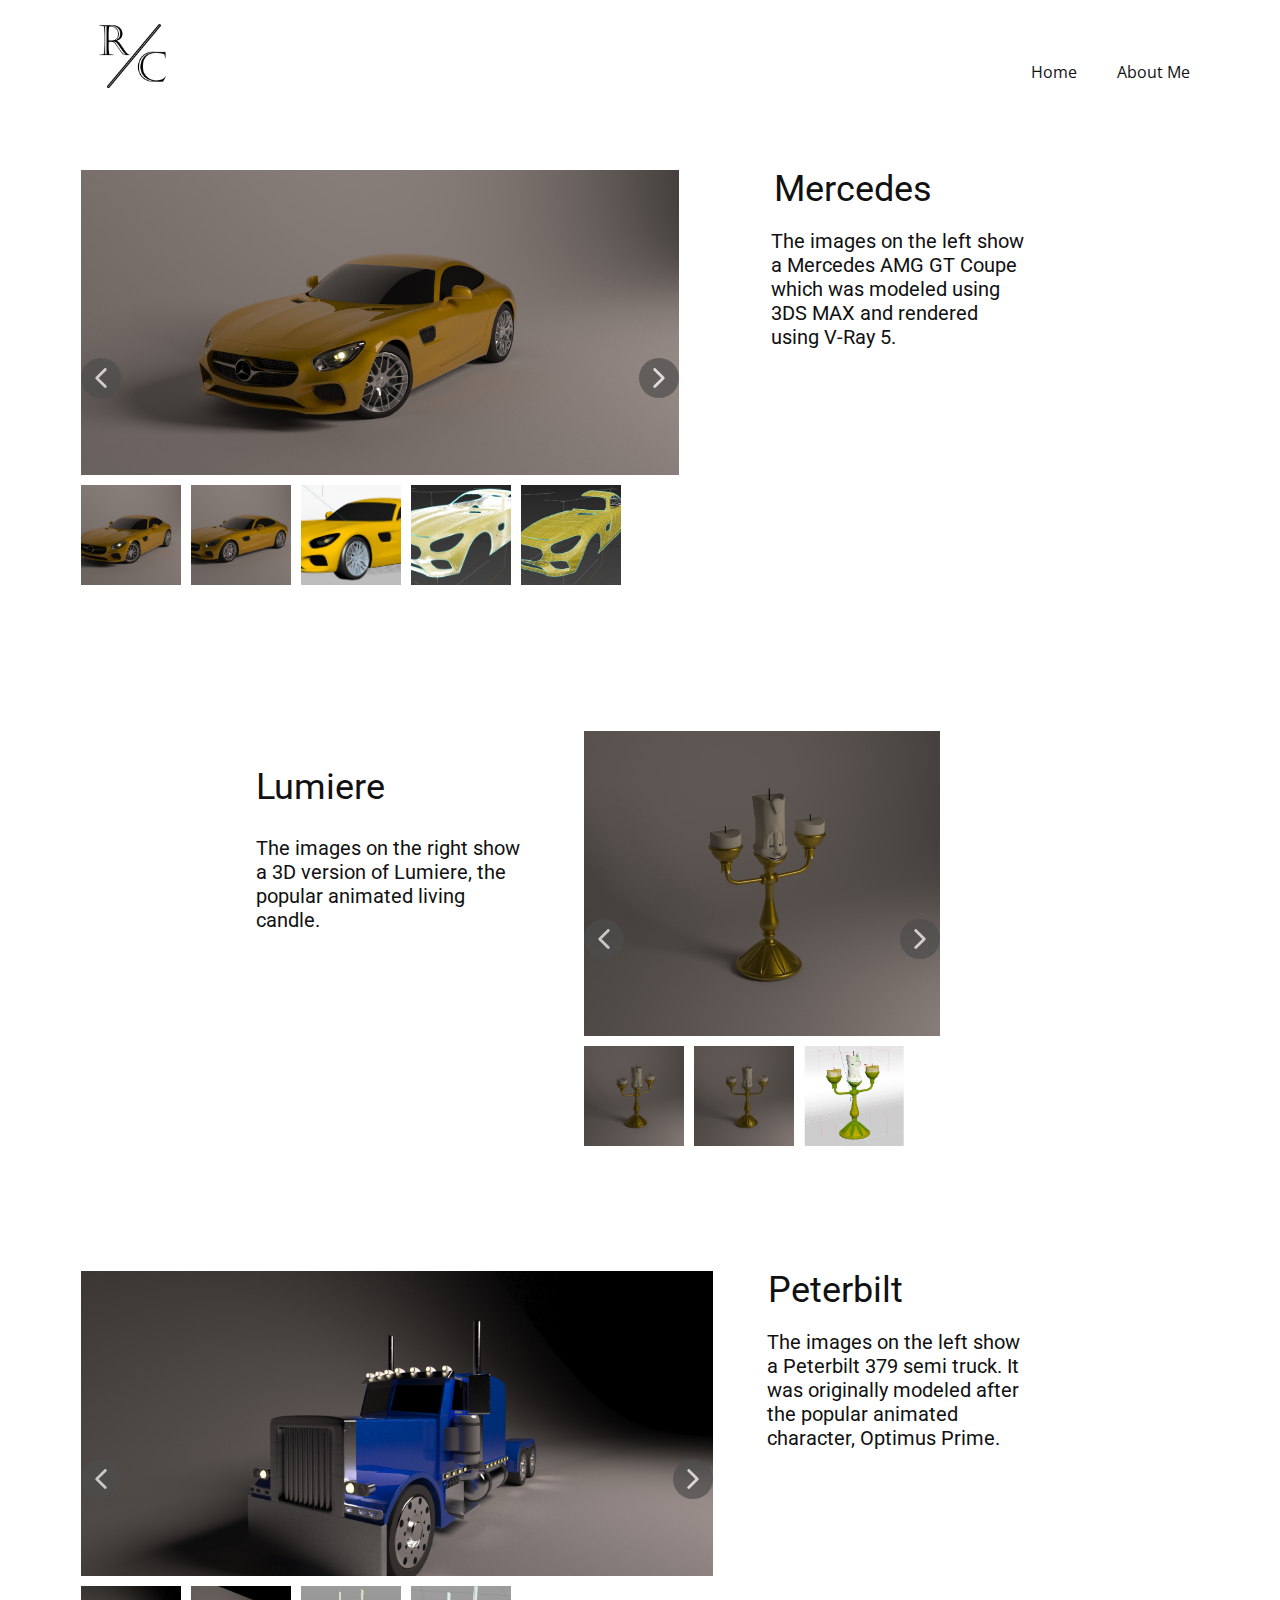
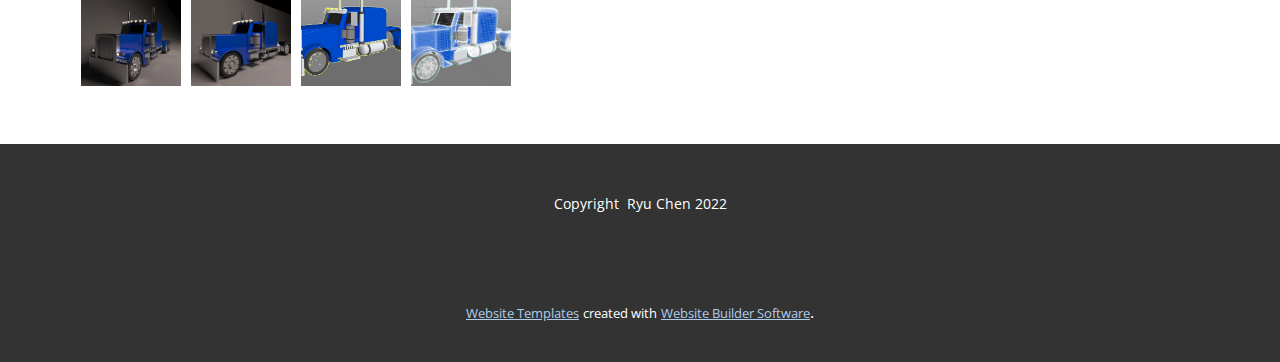
<file: Projects/3D-Renders.html>
<!DOCTYPE html>
<html style="font-size: 16px;" lang="en"><head>
    <meta name="viewport" content="width=device-width, initial-scale=1.0">
    <meta charset="utf-8">
    <meta name="keywords" content="Product 1 Title">
    <meta name="description" content="">
    <title>3D Renders</title>
    <link rel="stylesheet" href="../nicepage.css" media="screen">
<link rel="stylesheet" href="3D-Renders.css" media="screen">
    <script class="u-script" type="text/javascript" src="../jquery.js" defer=""></script>
    <script class="u-script" type="text/javascript" src="../nicepage.js" defer=""></script>
    <meta name="generator" content="Nicepage 5.0.7, nicepage.com">
    <link id="u-theme-google-font" rel="stylesheet" href="https://fonts.googleapis.com/css?family=Roboto:100,100i,300,300i,400,400i,500,500i,700,700i,900,900i|Open+Sans:300,300i,400,400i,500,500i,600,600i,700,700i,800,800i">
    
    
    
    
    <script type="application/ld+json">{
		"@context": "http://schema.org",
		"@type": "Organization",
		"name": "",
		"logo": "/images/rclogo.png"
}</script>
    <meta name="theme-color" content="#478ac9">
    <meta property="og:title" content="3D Renders">
    <meta property="og:type" content="website">
  </head>
  <body class="u-body u-xl-mode" data-lang="en"><header class="u-clearfix u-header u-header" id="sec-43d7"><div class="u-clearfix u-sheet u-sheet-1">
        <a href="https://nicepage.com" class="u-image u-logo u-image-1" data-image-width="404" data-image-height="385">
          <img src="/images/rclogo.png" class="u-logo-image u-logo-image-1">
        </a>
        <nav class="u-menu u-menu-one-level u-offcanvas u-menu-1">
          <div class="menu-collapse" style="font-size: 1rem; letter-spacing: 0px;">
            <a class="u-button-style u-custom-left-right-menu-spacing u-custom-padding-bottom u-custom-top-bottom-menu-spacing u-nav-link u-text-active-palette-1-base u-text-hover-palette-2-base" href="#">
              <svg class="u-svg-link" viewBox="0 0 24 24"><use xmlns:xlink="http://www.w3.org/1999/xlink" xlink:href="#menu-hamburger"></use></svg>
              <svg class="u-svg-content" version="1.1" id="menu-hamburger" viewBox="0 0 16 16" x="0px" y="0px" xmlns:xlink="http://www.w3.org/1999/xlink" xmlns="http://www.w3.org/2000/svg"><g><rect y="1" width="16" height="2"></rect><rect y="7" width="16" height="2"></rect><rect y="13" width="16" height="2"></rect>
</g></svg>
            </a>
          </div>
          <div class="u-custom-menu u-nav-container">
            <ul class="u-nav u-unstyled u-nav-1"><li class="u-nav-item"><a class="u-button-style u-nav-link u-text-active-palette-1-base u-text-hover-palette-2-base" href="/Home.html" style="padding: 10px 20px;">Home</a>
</li><li class="u-nav-item"><a class="u-button-style u-nav-link u-text-active-palette-1-base u-text-hover-palette-2-base" href="/About.html" style="padding: 10px 20px;">About Me</a>
</li></ul>
          </div>
          <div class="u-custom-menu u-nav-container-collapse">
            <div class="u-black u-container-style u-inner-container-layout u-opacity u-opacity-95 u-sidenav">
              <div class="u-inner-container-layout u-sidenav-overflow">
                <div class="u-menu-close"></div>
                <ul class="u-align-center u-nav u-popupmenu-items u-unstyled u-nav-2"><li class="u-nav-item"><a class="u-button-style u-nav-link" href="/Home.html">Home</a>
</li><li class="u-nav-item"><a class="u-button-style u-nav-link" href="/About.html">About Me</a>
</li></ul>
              </div>
            </div>
            <div class="u-black u-menu-overlay u-opacity u-opacity-70"></div>
          </div>
        </nav>
      </div></header>
    <section class="u-clearfix u-section-1" id="sec-d7e1">
      <div class="u-clearfix u-sheet u-sheet-1"><!--product--><!--product_options_json--><!--{"source":""}--><!--/product_options_json--><!--product_item-->
        <div class="u-container-style u-expanded-width u-product u-product-1">
          <div class="u-container-layout u-container-layout-1">
            <div class="u-carousel u-gallery u-layout-thumbnails u-lightbox u-no-transition u-show-text-always u-thumbnails-position-bottom u-gallery-1" id="carousel-e131" data-interval="5000" data-u-ride="carousel">
              <div class="u-carousel-inner u-gallery-inner u-gallery-inner-1" role="listbox" data-image-width="1920" data-image-height="1080">
                <div class="u-active u-carousel-item u-gallery-item u-carousel-item-1">
                  <div class="u-back-slide" data-image-width="1920" data-image-height="1080">
                    <img class="u-back-image u-expanded" src="/images/render4.jpg">
                  </div>
                  <div class="u-over-slide u-over-slide-1">
                    <h3 class="u-gallery-heading">Sample Title</h3>
                    <p class="u-gallery-text">Sample Text</p>
                  </div>
                </div>
                <div class="u-carousel-item u-gallery-item u-carousel-item-2">
                  <div class="u-back-slide" data-image-width="1920" data-image-height="1080">
                    <img class="u-back-image u-expanded" src="/images/render1.jpg">
                  </div>
                  <div class="u-over-slide u-over-slide-2">
                    <h3 class="u-gallery-heading">Sample Title</h3>
                    <p class="u-gallery-text">Sample Text</p>
                  </div>
                </div>
                <div class="u-carousel-item u-gallery-item u-carousel-item-3" data-image-width="2836" data-image-height="1875">
                  <div class="u-back-slide" data-image-width="1868" data-image-height="826">
                    <img class="u-back-image u-expanded" src="/images/amg1.png">
                  </div>
                  <div class="u-over-slide u-over-slide-3">
                    <h3 class="u-gallery-heading">Sample Title</h3>
                    <p class="u-gallery-text">Sample Text</p>
                  </div>
                </div>
                <div class="u-carousel-item u-gallery-item u-carousel-item-4" data-image-width="1768" data-image-height="976">
                  <div class="u-back-slide">
                    <img class="u-back-image u-expanded" src="/images/amg2.png">
                  </div>
                  <div class="u-over-slide u-over-slide-4">
                    <h3 class="u-gallery-heading"></h3>
                    <p class="u-gallery-text"></p>
                  </div>
                  <style data-mode="XL"></style>
                  <style data-mode="LG"></style>
                  <style data-mode="MD"></style>
                  <style data-mode="SM"></style>
                  <style data-mode="XS"></style>
                </div>
                <div class="u-carousel-item u-gallery-item u-carousel-item-5" data-image-width="1670" data-image-height="1186">
                  <div class="u-back-slide">
                    <img class="u-back-image u-expanded" src="/images/amg3.png">
                  </div>
                  <div class="u-over-slide u-over-slide-5">
                    <h3 class="u-gallery-heading"></h3>
                    <p class="u-gallery-text"></p>
                  </div>
                  <style data-mode="XL"></style>
                  <style data-mode="LG"></style>
                  <style data-mode="MD"></style>
                  <style data-mode="SM"></style>
                  <style data-mode="XS"></style>
                </div>
              </div>
              <a class="u-absolute-vcenter u-carousel-control u-carousel-control-prev u-grey-70 u-icon-circle u-opacity u-opacity-70 u-spacing-10 u-text-white u-carousel-control-1" href="#carousel-e131" role="button" data-u-slide="prev">
                <span aria-hidden="true">
                  <svg viewBox="0 0 451.847 451.847"><path d="M97.141,225.92c0-8.095,3.091-16.192,9.259-22.366L300.689,9.27c12.359-12.359,32.397-12.359,44.751,0
c12.354,12.354,12.354,32.388,0,44.748L173.525,225.92l171.903,171.909c12.354,12.354,12.354,32.391,0,44.744
c-12.354,12.365-32.386,12.365-44.745,0l-194.29-194.281C100.226,242.115,97.141,234.018,97.141,225.92z"></path></svg>
                </span>
                <span class="sr-only">
                  <svg viewBox="0 0 451.847 451.847"><path d="M97.141,225.92c0-8.095,3.091-16.192,9.259-22.366L300.689,9.27c12.359-12.359,32.397-12.359,44.751,0
c12.354,12.354,12.354,32.388,0,44.748L173.525,225.92l171.903,171.909c12.354,12.354,12.354,32.391,0,44.744
c-12.354,12.365-32.386,12.365-44.745,0l-194.29-194.281C100.226,242.115,97.141,234.018,97.141,225.92z"></path></svg>
                </span>
              </a>
              <a class="u-absolute-vcenter u-carousel-control u-carousel-control-next u-grey-70 u-icon-circle u-opacity u-opacity-70 u-spacing-10 u-text-white u-carousel-control-2" href="#carousel-e131" role="button" data-u-slide="next">
                <span aria-hidden="true">
                  <svg viewBox="0 0 451.846 451.847"><path d="M345.441,248.292L151.154,442.573c-12.359,12.365-32.397,12.365-44.75,0c-12.354-12.354-12.354-32.391,0-44.744
L278.318,225.92L106.409,54.017c-12.354-12.359-12.354-32.394,0-44.748c12.354-12.359,32.391-12.359,44.75,0l194.287,194.284
c6.177,6.18,9.262,14.271,9.262,22.366C354.708,234.018,351.617,242.115,345.441,248.292z"></path></svg>
                </span>
                <span class="sr-only">
                  <svg viewBox="0 0 451.846 451.847"><path d="M345.441,248.292L151.154,442.573c-12.359,12.365-32.397,12.365-44.75,0c-12.354-12.354-12.354-32.391,0-44.744
L278.318,225.92L106.409,54.017c-12.354-12.359-12.354-32.394,0-44.748c12.354-12.359,32.391-12.359,44.75,0l194.287,194.284
c6.177,6.18,9.262,14.271,9.262,22.366C354.708,234.018,351.617,242.115,345.441,248.292z"></path></svg>
                </span>
              </a>
              <ol class="u-carousel-thumbnails u-spacing-10 u-carousel-thumbnails-1">
                <li class="u-active u-carousel-thumbnail u-carousel-thumbnail-1" data-u-target="#carousel-e131" data-u-slide-to="0">
                  <img class="u-carousel-thumbnail-image u-image" src="/images/render4.jpg">
                </li>
                <li class="u-carousel-thumbnail u-carousel-thumbnail-2" data-u-target="#carousel-e131" data-u-slide-to="1">
                  <img class="u-carousel-thumbnail-image u-image" src="/images/render1.jpg">
                </li>
                <li class="u-carousel-thumbnail u-carousel-thumbnail-3" data-u-target="#carousel-e131" data-u-slide-to="2">
                  <img class="u-carousel-thumbnail-image u-image" src="/images/amg1.png">
                </li>
                <li class="u-carousel-thumbnail u-carousel-thumbnail-4" data-u-target="#carousel-e131" data-u-slide-to="3">
                  <img class="u-carousel-thumbnail-image u-image" src="/images/amg2.png">
                </li>
                <li class="u-carousel-thumbnail u-carousel-thumbnail-5" data-u-target="#carousel-e131" data-u-slide-to="4">
                  <img class="u-carousel-thumbnail-image u-image" src="/images/amg3.png">
                </li>
              </ol>
            </div>
            <h2 class="u-text u-text-default u-text-1">Mercedes</h2>
            <h5 class="u-text u-text-default u-text-2">The images on the left show<br>a Mercedes AMG GT Coupe<br>which was modeled using&nbsp;<br>3DS MAX and rendered<br>using V-Ray 5.
            </h5>
          </div>
        </div><!--/product_item--><!--/product-->
      </div>
    </section>
    <section class="u-align-center u-clearfix u-section-2" id="sec-2197">
      <div class="u-clearfix u-sheet u-sheet-1"><!--product--><!--product_options_json--><!--{"source":""}--><!--/product_options_json--><!--product_item-->
        <div class="u-container-style u-expanded-width u-product u-product-1">
          <div class="u-container-layout u-container-layout-1">
            <div class="u-carousel u-gallery u-layout-thumbnails u-lightbox u-no-transition u-show-text-always u-thumbnails-position-bottom u-gallery-1" id="carousel-e131" data-interval="5000" data-u-ride="carousel">
              <div class="u-carousel-inner u-gallery-inner u-gallery-inner-1" role="listbox" data-image-width="1920" data-image-height="1080">
                <div class="u-active u-carousel-item u-gallery-item u-carousel-item-1">
                  <div class="u-back-slide" data-image-width="1920" data-image-height="1080">
                    <img class="u-back-image u-expanded" src="/images/Rerender1.jpg">
                  </div>
                  <div class="u-over-slide u-over-slide-1">
                    <h3 class="u-gallery-heading">Sample Title</h3>
                    <p class="u-gallery-text">Sample Text</p>
                  </div>
                </div>
                <div class="u-carousel-item u-gallery-item u-carousel-item-2">
                  <div class="u-back-slide" data-image-width="1920" data-image-height="1080">
                    <img class="u-back-image u-expanded" src="/images/Rerender4.jpg">
                  </div>
                  <div class="u-over-slide u-over-slide-2">
                    <h3 class="u-gallery-heading">Sample Title</h3>
                    <p class="u-gallery-text">Sample Text</p>
                  </div>
                </div>
                <div class="u-carousel-item u-gallery-item u-carousel-item-3" data-image-width="2836" data-image-height="1875">
                  <div class="u-back-slide" data-image-width="630" data-image-height="669">
                    <img class="u-back-image u-expanded" src="/images/lum1.png">
                  </div>
                  <div class="u-over-slide u-over-slide-3">
                    <h3 class="u-gallery-heading">Sample Title</h3>
                    <p class="u-gallery-text">Sample Text</p>
                  </div>
                </div>
              </div>
              <a class="u-absolute-vcenter u-carousel-control u-carousel-control-prev u-grey-70 u-icon-circle u-opacity u-opacity-70 u-spacing-10 u-text-white u-carousel-control-1" href="#carousel-e131" role="button" data-u-slide="prev">
                <span aria-hidden="true">
                  <svg viewBox="0 0 451.847 451.847"><path d="M97.141,225.92c0-8.095,3.091-16.192,9.259-22.366L300.689,9.27c12.359-12.359,32.397-12.359,44.751,0
c12.354,12.354,12.354,32.388,0,44.748L173.525,225.92l171.903,171.909c12.354,12.354,12.354,32.391,0,44.744
c-12.354,12.365-32.386,12.365-44.745,0l-194.29-194.281C100.226,242.115,97.141,234.018,97.141,225.92z"></path></svg>
                </span>
                <span class="sr-only">
                  <svg viewBox="0 0 451.847 451.847"><path d="M97.141,225.92c0-8.095,3.091-16.192,9.259-22.366L300.689,9.27c12.359-12.359,32.397-12.359,44.751,0
c12.354,12.354,12.354,32.388,0,44.748L173.525,225.92l171.903,171.909c12.354,12.354,12.354,32.391,0,44.744
c-12.354,12.365-32.386,12.365-44.745,0l-194.29-194.281C100.226,242.115,97.141,234.018,97.141,225.92z"></path></svg>
                </span>
              </a>
              <a class="u-absolute-vcenter u-carousel-control u-carousel-control-next u-grey-70 u-icon-circle u-opacity u-opacity-70 u-spacing-10 u-text-white u-carousel-control-2" href="#carousel-e131" role="button" data-u-slide="next">
                <span aria-hidden="true">
                  <svg viewBox="0 0 451.846 451.847"><path d="M345.441,248.292L151.154,442.573c-12.359,12.365-32.397,12.365-44.75,0c-12.354-12.354-12.354-32.391,0-44.744
L278.318,225.92L106.409,54.017c-12.354-12.359-12.354-32.394,0-44.748c12.354-12.359,32.391-12.359,44.75,0l194.287,194.284
c6.177,6.18,9.262,14.271,9.262,22.366C354.708,234.018,351.617,242.115,345.441,248.292z"></path></svg>
                </span>
                <span class="sr-only">
                  <svg viewBox="0 0 451.846 451.847"><path d="M345.441,248.292L151.154,442.573c-12.359,12.365-32.397,12.365-44.75,0c-12.354-12.354-12.354-32.391,0-44.744
L278.318,225.92L106.409,54.017c-12.354-12.359-12.354-32.394,0-44.748c12.354-12.359,32.391-12.359,44.75,0l194.287,194.284
c6.177,6.18,9.262,14.271,9.262,22.366C354.708,234.018,351.617,242.115,345.441,248.292z"></path></svg>
                </span>
              </a>
              <ol class="u-carousel-thumbnails u-spacing-10 u-carousel-thumbnails-1">
                <li class="u-active u-carousel-thumbnail u-carousel-thumbnail-1" data-u-target="#carousel-e131" data-u-slide-to="0">
                  <img class="u-carousel-thumbnail-image u-image" src="/images/Rerender1.jpg">
                </li>
                <li class="u-carousel-thumbnail u-carousel-thumbnail-2" data-u-target="#carousel-e131" data-u-slide-to="1">
                  <img class="u-carousel-thumbnail-image u-image" src="/images/Rerender4.jpg">
                </li>
                <li class="u-carousel-thumbnail u-carousel-thumbnail-3" data-u-target="#carousel-e131" data-u-slide-to="2">
                  <img class="u-carousel-thumbnail-image u-image" src="/images/lum1.png">
                </li>
              </ol>
            </div>
            <h2 class="u-text u-text-default u-text-1">Lumiere</h2>
            <h5 class="u-text u-text-default u-text-2">The images on the right show<br>a 3D version of Lumiere, the<br>popular animated living<br>candle.
            </h5>
          </div>
        </div><!--/product_item--><!--/product-->
      </div>
    </section>
    <section class="u-clearfix u-section-3" id="sec-ee0e">
      <div class="u-clearfix u-sheet u-sheet-1"><!--product--><!--product_options_json--><!--{"source":""}--><!--/product_options_json--><!--product_item-->
        <div class="u-container-style u-expanded-width u-product u-product-1">
          <div class="u-container-layout u-container-layout-1">
            <div class="u-carousel u-gallery u-layout-thumbnails u-lightbox u-no-transition u-show-text-always u-thumbnails-position-bottom u-gallery-1" id="carousel-e131" data-interval="5000" data-u-ride="carousel">
              <div class="u-carousel-inner u-gallery-inner u-gallery-inner-1" role="listbox" data-image-width="1920" data-image-height="1080">
                <div class="u-active u-carousel-item u-gallery-item u-carousel-item-1">
                  <div class="u-back-slide" data-image-width="1920" data-image-height="1080">
                    <img class="u-back-image u-expanded" src="/images/render3.jpg">
                  </div>
                  <div class="u-over-slide u-over-slide-1">
                    <h3 class="u-gallery-heading">Sample Title</h3>
                    <p class="u-gallery-text">Sample Text</p>
                  </div>
                </div>
                <div class="u-carousel-item u-gallery-item u-carousel-item-2">
                  <div class="u-back-slide" data-image-width="1920" data-image-height="1080">
                    <img class="u-back-image u-expanded" src="/images/render11.jpg">
                  </div>
                  <div class="u-over-slide u-over-slide-2">
                    <h3 class="u-gallery-heading">Sample Title</h3>
                    <p class="u-gallery-text">Sample Text</p>
                  </div>
                </div>
                <div class="u-carousel-item u-gallery-item u-carousel-item-3" data-image-width="2836" data-image-height="1875">
                  <div class="u-back-slide" data-image-width="1215" data-image-height="779">
                    <img class="u-back-image u-expanded" src="/images/pet1.png">
                  </div>
                  <div class="u-over-slide u-over-slide-3">
                    <h3 class="u-gallery-heading">Sample Title</h3>
                    <p class="u-gallery-text">Sample Text</p>
                  </div>
                </div>
                <div class="u-carousel-item u-gallery-item u-carousel-item-4" data-image-width="1768" data-image-height="976">
                  <div class="u-back-slide" data-image-width="1258" data-image-height="882">
                    <img class="u-back-image u-expanded" src="/images/pet2.png">
                  </div>
                  <div class="u-over-slide u-over-slide-4">
                    <h3 class="u-gallery-heading"></h3>
                    <p class="u-gallery-text"></p>
                  </div>
                  <style data-mode="XL"></style>
                  <style data-mode="LG"></style>
                  <style data-mode="MD"></style>
                  <style data-mode="SM"></style>
                  <style data-mode="XS"></style>
                </div>
              </div>
              <a class="u-absolute-vcenter u-carousel-control u-carousel-control-prev u-grey-70 u-icon-circle u-opacity u-opacity-70 u-spacing-10 u-text-white u-carousel-control-1" href="#carousel-e131" role="button" data-u-slide="prev">
                <span aria-hidden="true">
                  <svg viewBox="0 0 451.847 451.847"><path d="M97.141,225.92c0-8.095,3.091-16.192,9.259-22.366L300.689,9.27c12.359-12.359,32.397-12.359,44.751,0
c12.354,12.354,12.354,32.388,0,44.748L173.525,225.92l171.903,171.909c12.354,12.354,12.354,32.391,0,44.744
c-12.354,12.365-32.386,12.365-44.745,0l-194.29-194.281C100.226,242.115,97.141,234.018,97.141,225.92z"></path></svg>
                </span>
                <span class="sr-only">
                  <svg viewBox="0 0 451.847 451.847"><path d="M97.141,225.92c0-8.095,3.091-16.192,9.259-22.366L300.689,9.27c12.359-12.359,32.397-12.359,44.751,0
c12.354,12.354,12.354,32.388,0,44.748L173.525,225.92l171.903,171.909c12.354,12.354,12.354,32.391,0,44.744
c-12.354,12.365-32.386,12.365-44.745,0l-194.29-194.281C100.226,242.115,97.141,234.018,97.141,225.92z"></path></svg>
                </span>
              </a>
              <a class="u-absolute-vcenter u-carousel-control u-carousel-control-next u-grey-70 u-icon-circle u-opacity u-opacity-70 u-spacing-10 u-text-white u-carousel-control-2" href="#carousel-e131" role="button" data-u-slide="next">
                <span aria-hidden="true">
                  <svg viewBox="0 0 451.846 451.847"><path d="M345.441,248.292L151.154,442.573c-12.359,12.365-32.397,12.365-44.75,0c-12.354-12.354-12.354-32.391,0-44.744
L278.318,225.92L106.409,54.017c-12.354-12.359-12.354-32.394,0-44.748c12.354-12.359,32.391-12.359,44.75,0l194.287,194.284
c6.177,6.18,9.262,14.271,9.262,22.366C354.708,234.018,351.617,242.115,345.441,248.292z"></path></svg>
                </span>
                <span class="sr-only">
                  <svg viewBox="0 0 451.846 451.847"><path d="M345.441,248.292L151.154,442.573c-12.359,12.365-32.397,12.365-44.75,0c-12.354-12.354-12.354-32.391,0-44.744
L278.318,225.92L106.409,54.017c-12.354-12.359-12.354-32.394,0-44.748c12.354-12.359,32.391-12.359,44.75,0l194.287,194.284
c6.177,6.18,9.262,14.271,9.262,22.366C354.708,234.018,351.617,242.115,345.441,248.292z"></path></svg>
                </span>
              </a>
              <ol class="u-carousel-thumbnails u-spacing-10 u-carousel-thumbnails-1">
                <li class="u-active u-carousel-thumbnail u-carousel-thumbnail-1" data-u-target="#carousel-e131" data-u-slide-to="0">
                  <img class="u-carousel-thumbnail-image u-image" src="/images/render3.jpg">
                </li>
                <li class="u-carousel-thumbnail u-carousel-thumbnail-2" data-u-target="#carousel-e131" data-u-slide-to="1">
                  <img class="u-carousel-thumbnail-image u-image" src="/images/render11.jpg">
                </li>
                <li class="u-carousel-thumbnail u-carousel-thumbnail-3" data-u-target="#carousel-e131" data-u-slide-to="2">
                  <img class="u-carousel-thumbnail-image u-image" src="/images/pet1.png">
                </li>
                <li class="u-carousel-thumbnail u-carousel-thumbnail-4" data-u-target="#carousel-e131" data-u-slide-to="3">
                  <img class="u-carousel-thumbnail-image u-image" src="/images/pet2.png">
                </li>
              </ol>
            </div>
            <h2 class="u-text u-text-default u-text-1">Peterbilt</h2>
            <h5 class="u-text u-text-default u-text-2">The images on the left show<br>a Peterbilt 379 semi truck. It&nbsp;<br>was originally modeled after<br>the popular animated&nbsp;<br>character, Optimus Prime.
            </h5>
          </div>
        </div><!--/product_item--><!--/product-->
      </div>
    </section>
    
    
    <footer class="u-align-center u-clearfix u-footer u-grey-80 u-footer" id="sec-7f23"><div class="u-clearfix u-sheet u-sheet-1">
        <p class="u-small-text u-text u-text-variant u-text-1">Copyright&nbsp; Ryu Chen 2022</p>
      </div></footer>
    <section class="u-backlink u-clearfix u-grey-80">
      <a class="u-link" href="https://nicepage.com/website-templates" target="_blank">
        <span>Website Templates</span>
      </a>
      <p class="u-text">
        <span>created with</span>
      </p>
      <a class="u-link" href="" target="_blank">
        <span>Website Builder Software</span>
      </a>. 
    </section>
  
</body></html>
</file>
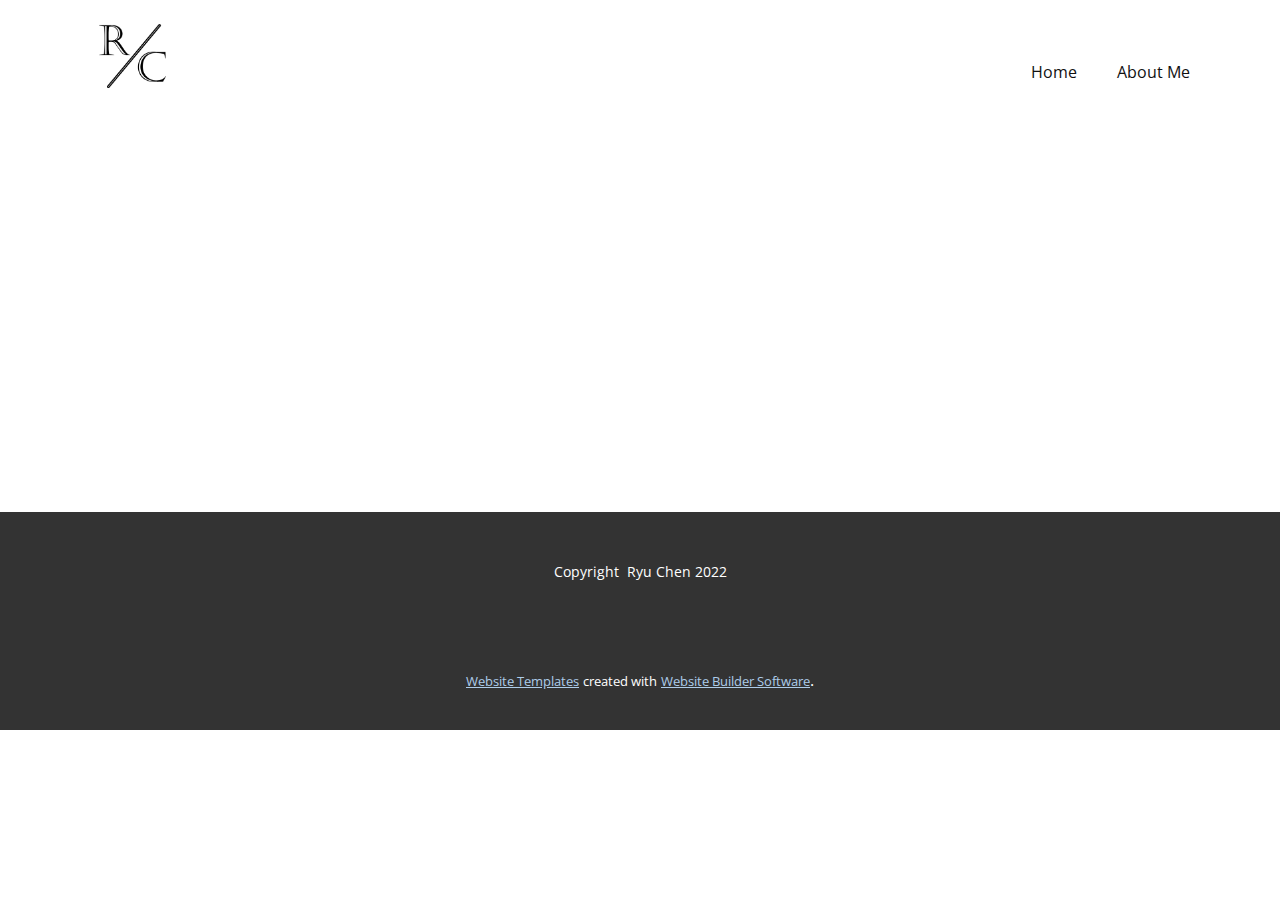
<file: Projects/Accessible-Designs.html>
<!DOCTYPE html>
<html style="font-size: 16px;" lang="en"><head>
    <meta name="viewport" content="width=device-width, initial-scale=1.0">
    <meta charset="utf-8">
    <meta name="keywords" content="">
    <meta name="description" content="">
    <title>Accessible Designs</title>
    <link rel="stylesheet" href="../nicepage.css" media="screen">
<link rel="stylesheet" href="Accessible-Designs.css" media="screen">
    <script class="u-script" type="text/javascript" src="../jquery.js" defer=""></script>
    <script class="u-script" type="text/javascript" src="../nicepage.js" defer=""></script>
    <meta name="generator" content="Nicepage 5.0.7, nicepage.com">
    <link id="u-theme-google-font" rel="stylesheet" href="https://fonts.googleapis.com/css?family=Roboto:100,100i,300,300i,400,400i,500,500i,700,700i,900,900i|Open+Sans:300,300i,400,400i,500,500i,600,600i,700,700i,800,800i">
    
    
    <script type="application/ld+json">{
		"@context": "http://schema.org",
		"@type": "Organization",
		"name": "",
		"logo": "/images/rclogo.png"
}</script>
    <meta name="theme-color" content="#478ac9">
    <meta property="og:title" content="Accessible Designs">
    <meta property="og:type" content="website">
  </head>
  <body class="u-body u-xl-mode" data-lang="en"><header class="u-clearfix u-header u-header" id="sec-43d7"><div class="u-clearfix u-sheet u-sheet-1">
        <a href="https://nicepage.com" class="u-image u-logo u-image-1" data-image-width="404" data-image-height="385">
          <img src="/images/rclogo.png" class="u-logo-image u-logo-image-1">
        </a>
        <nav class="u-menu u-menu-one-level u-offcanvas u-menu-1">
          <div class="menu-collapse" style="font-size: 1rem; letter-spacing: 0px;">
            <a class="u-button-style u-custom-left-right-menu-spacing u-custom-padding-bottom u-custom-top-bottom-menu-spacing u-nav-link u-text-active-palette-1-base u-text-hover-palette-2-base" href="#">
              <svg class="u-svg-link" viewBox="0 0 24 24"><use xmlns:xlink="http://www.w3.org/1999/xlink" xlink:href="#menu-hamburger"></use></svg>
              <svg class="u-svg-content" version="1.1" id="menu-hamburger" viewBox="0 0 16 16" x="0px" y="0px" xmlns:xlink="http://www.w3.org/1999/xlink" xmlns="http://www.w3.org/2000/svg"><g><rect y="1" width="16" height="2"></rect><rect y="7" width="16" height="2"></rect><rect y="13" width="16" height="2"></rect>
</g></svg>
            </a>
          </div>
          <div class="u-custom-menu u-nav-container">
            <ul class="u-nav u-unstyled u-nav-1"><li class="u-nav-item"><a class="u-button-style u-nav-link u-text-active-palette-1-base u-text-hover-palette-2-base" href="/Home.html" style="padding: 10px 20px;">Home</a>
</li><li class="u-nav-item"><a class="u-button-style u-nav-link u-text-active-palette-1-base u-text-hover-palette-2-base" href="/About.html" style="padding: 10px 20px;">About Me</a>
</li></ul>
          </div>
          <div class="u-custom-menu u-nav-container-collapse">
            <div class="u-black u-container-style u-inner-container-layout u-opacity u-opacity-95 u-sidenav">
              <div class="u-inner-container-layout u-sidenav-overflow">
                <div class="u-menu-close"></div>
                <ul class="u-align-center u-nav u-popupmenu-items u-unstyled u-nav-2"><li class="u-nav-item"><a class="u-button-style u-nav-link" href="/Home.html">Home</a>
</li><li class="u-nav-item"><a class="u-button-style u-nav-link" href="/About.html">About Me</a>
</li></ul>
              </div>
            </div>
            <div class="u-black u-menu-overlay u-opacity u-opacity-70"></div>
          </div>
        </nav>
      </div></header>
    <section class="u-clearfix u-section-1" id="sec-dd22">
      <div class="u-clearfix u-sheet u-sheet-1"></div>
    </section>
    
    
    <footer class="u-align-center u-clearfix u-footer u-grey-80 u-footer" id="sec-7f23"><div class="u-clearfix u-sheet u-sheet-1">
        <p class="u-small-text u-text u-text-variant u-text-1">Copyright&nbsp; Ryu Chen 2022</p>
      </div></footer>
    <section class="u-backlink u-clearfix u-grey-80">
      <a class="u-link" href="https://nicepage.com/website-templates" target="_blank">
        <span>Website Templates</span>
      </a>
      <p class="u-text">
        <span>created with</span>
      </p>
      <a class="u-link" href="" target="_blank">
        <span>Website Builder Software</span>
      </a>. 
    </section>
  
</body></html>
</file>
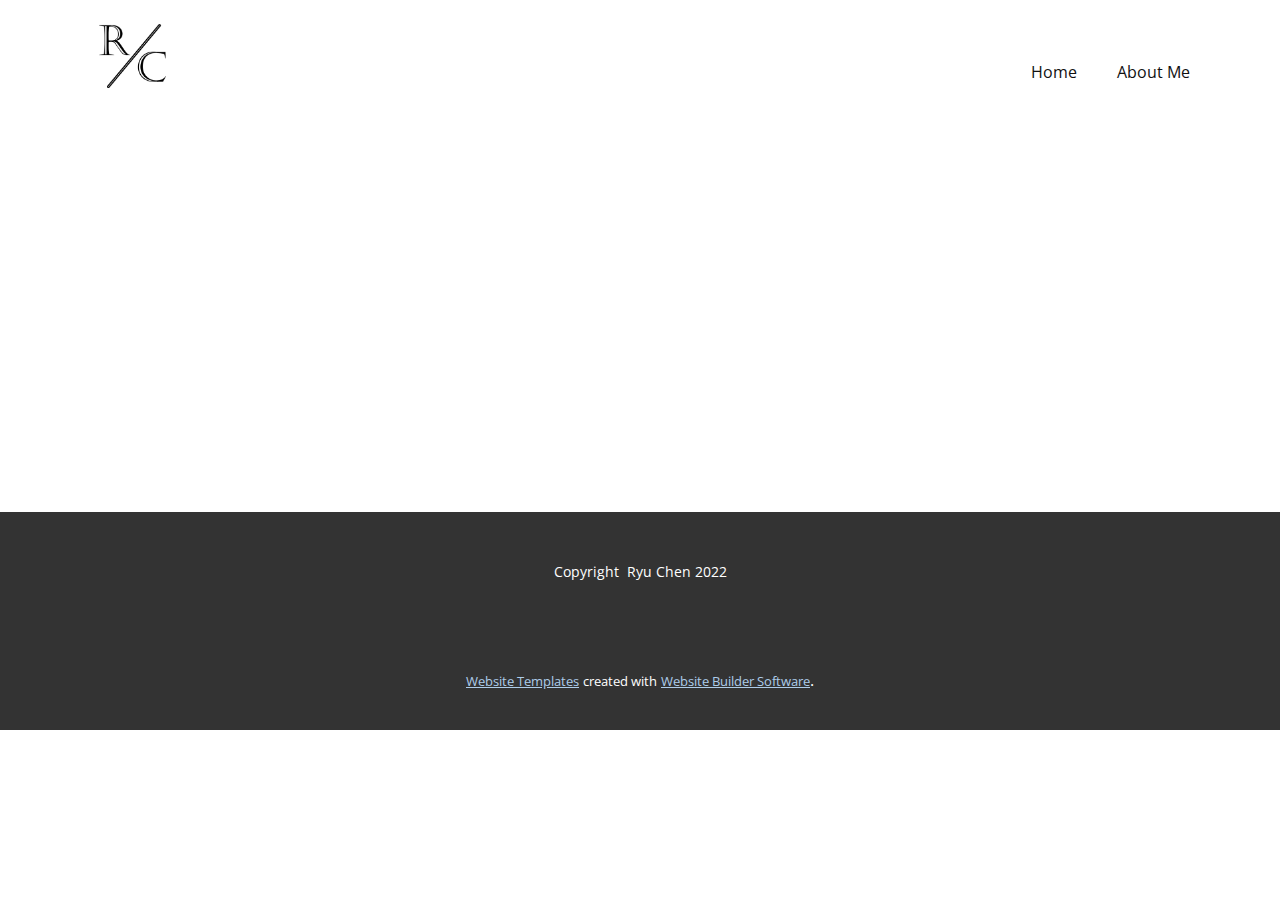
<file: Projects/De-Stress.html>
<!DOCTYPE html>
<html style="font-size: 16px;" lang="en"><head>
    <meta name="viewport" content="width=device-width, initial-scale=1.0">
    <meta charset="utf-8">
    <meta name="keywords" content="">
    <meta name="description" content="">
    <title>De-Stress</title>
    <link rel="stylesheet" href="../nicepage.css" media="screen">
<link rel="stylesheet" href="De-Stress.css" media="screen">
    <script class="u-script" type="text/javascript" src="../jquery.js" defer=""></script>
    <script class="u-script" type="text/javascript" src="../nicepage.js" defer=""></script>
    <meta name="generator" content="Nicepage 5.0.7, nicepage.com">
    <link id="u-theme-google-font" rel="stylesheet" href="https://fonts.googleapis.com/css?family=Roboto:100,100i,300,300i,400,400i,500,500i,700,700i,900,900i|Open+Sans:300,300i,400,400i,500,500i,600,600i,700,700i,800,800i">
    
    
    <script type="application/ld+json">{
		"@context": "http://schema.org",
		"@type": "Organization",
		"name": "",
		"logo": "/images/rclogo.png"
}</script>
    <meta name="theme-color" content="#478ac9">
    <meta property="og:title" content="De-Stress">
    <meta property="og:type" content="website">
  </head>
  <body class="u-body u-xl-mode" data-lang="en"><header class="u-clearfix u-header u-header" id="sec-43d7"><div class="u-clearfix u-sheet u-sheet-1">
        <a href="https://nicepage.com" class="u-image u-logo u-image-1" data-image-width="404" data-image-height="385">
          <img src="/images/rclogo.png" class="u-logo-image u-logo-image-1">
        </a>
        <nav class="u-menu u-menu-one-level u-offcanvas u-menu-1">
          <div class="menu-collapse" style="font-size: 1rem; letter-spacing: 0px;">
            <a class="u-button-style u-custom-left-right-menu-spacing u-custom-padding-bottom u-custom-top-bottom-menu-spacing u-nav-link u-text-active-palette-1-base u-text-hover-palette-2-base" href="#">
              <svg class="u-svg-link" viewBox="0 0 24 24"><use xmlns:xlink="http://www.w3.org/1999/xlink" xlink:href="#menu-hamburger"></use></svg>
              <svg class="u-svg-content" version="1.1" id="menu-hamburger" viewBox="0 0 16 16" x="0px" y="0px" xmlns:xlink="http://www.w3.org/1999/xlink" xmlns="http://www.w3.org/2000/svg"><g><rect y="1" width="16" height="2"></rect><rect y="7" width="16" height="2"></rect><rect y="13" width="16" height="2"></rect>
</g></svg>
            </a>
          </div>
          <div class="u-custom-menu u-nav-container">
            <ul class="u-nav u-unstyled u-nav-1"><li class="u-nav-item"><a class="u-button-style u-nav-link u-text-active-palette-1-base u-text-hover-palette-2-base" href="/Home.html" style="padding: 10px 20px;">Home</a>
</li><li class="u-nav-item"><a class="u-button-style u-nav-link u-text-active-palette-1-base u-text-hover-palette-2-base" href="/About.html" style="padding: 10px 20px;">About Me</a>
</li></ul>
          </div>
          <div class="u-custom-menu u-nav-container-collapse">
            <div class="u-black u-container-style u-inner-container-layout u-opacity u-opacity-95 u-sidenav">
              <div class="u-inner-container-layout u-sidenav-overflow">
                <div class="u-menu-close"></div>
                <ul class="u-align-center u-nav u-popupmenu-items u-unstyled u-nav-2"><li class="u-nav-item"><a class="u-button-style u-nav-link" href="/Home.html">Home</a>
</li><li class="u-nav-item"><a class="u-button-style u-nav-link" href="/About.html">About Me</a>
</li></ul>
              </div>
            </div>
            <div class="u-black u-menu-overlay u-opacity u-opacity-70"></div>
          </div>
        </nav>
      </div></header>
    <section class="u-clearfix u-section-1" id="sec-1609">
      <div class="u-clearfix u-sheet u-sheet-1"></div>
    </section>
    
    
    <footer class="u-align-center u-clearfix u-footer u-grey-80 u-footer" id="sec-7f23"><div class="u-clearfix u-sheet u-sheet-1">
        <p class="u-small-text u-text u-text-variant u-text-1">Copyright&nbsp; Ryu Chen 2022</p>
      </div></footer>
    <section class="u-backlink u-clearfix u-grey-80">
      <a class="u-link" href="https://nicepage.com/website-templates" target="_blank">
        <span>Website Templates</span>
      </a>
      <p class="u-text">
        <span>created with</span>
      </p>
      <a class="u-link" href="" target="_blank">
        <span>Website Builder Software</span>
      </a>. 
    </section>
  
</body></html>
</file>
